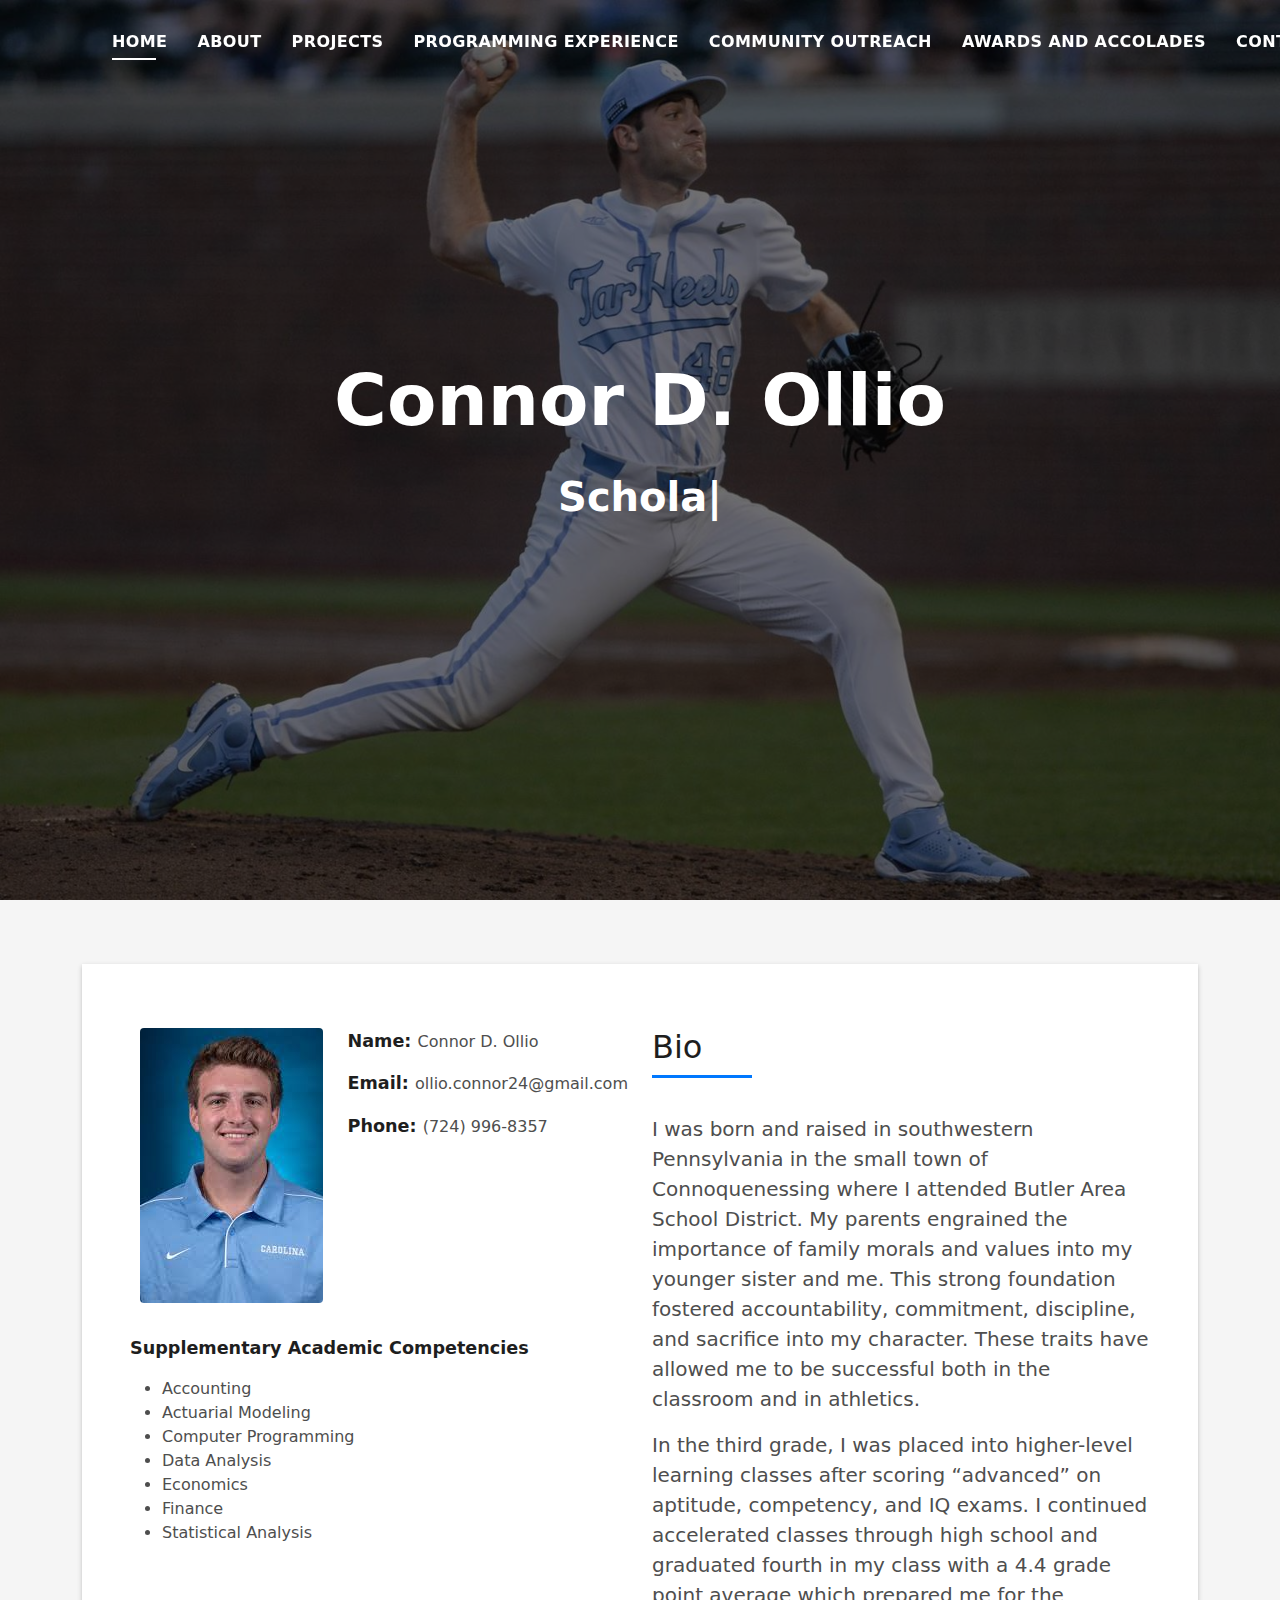
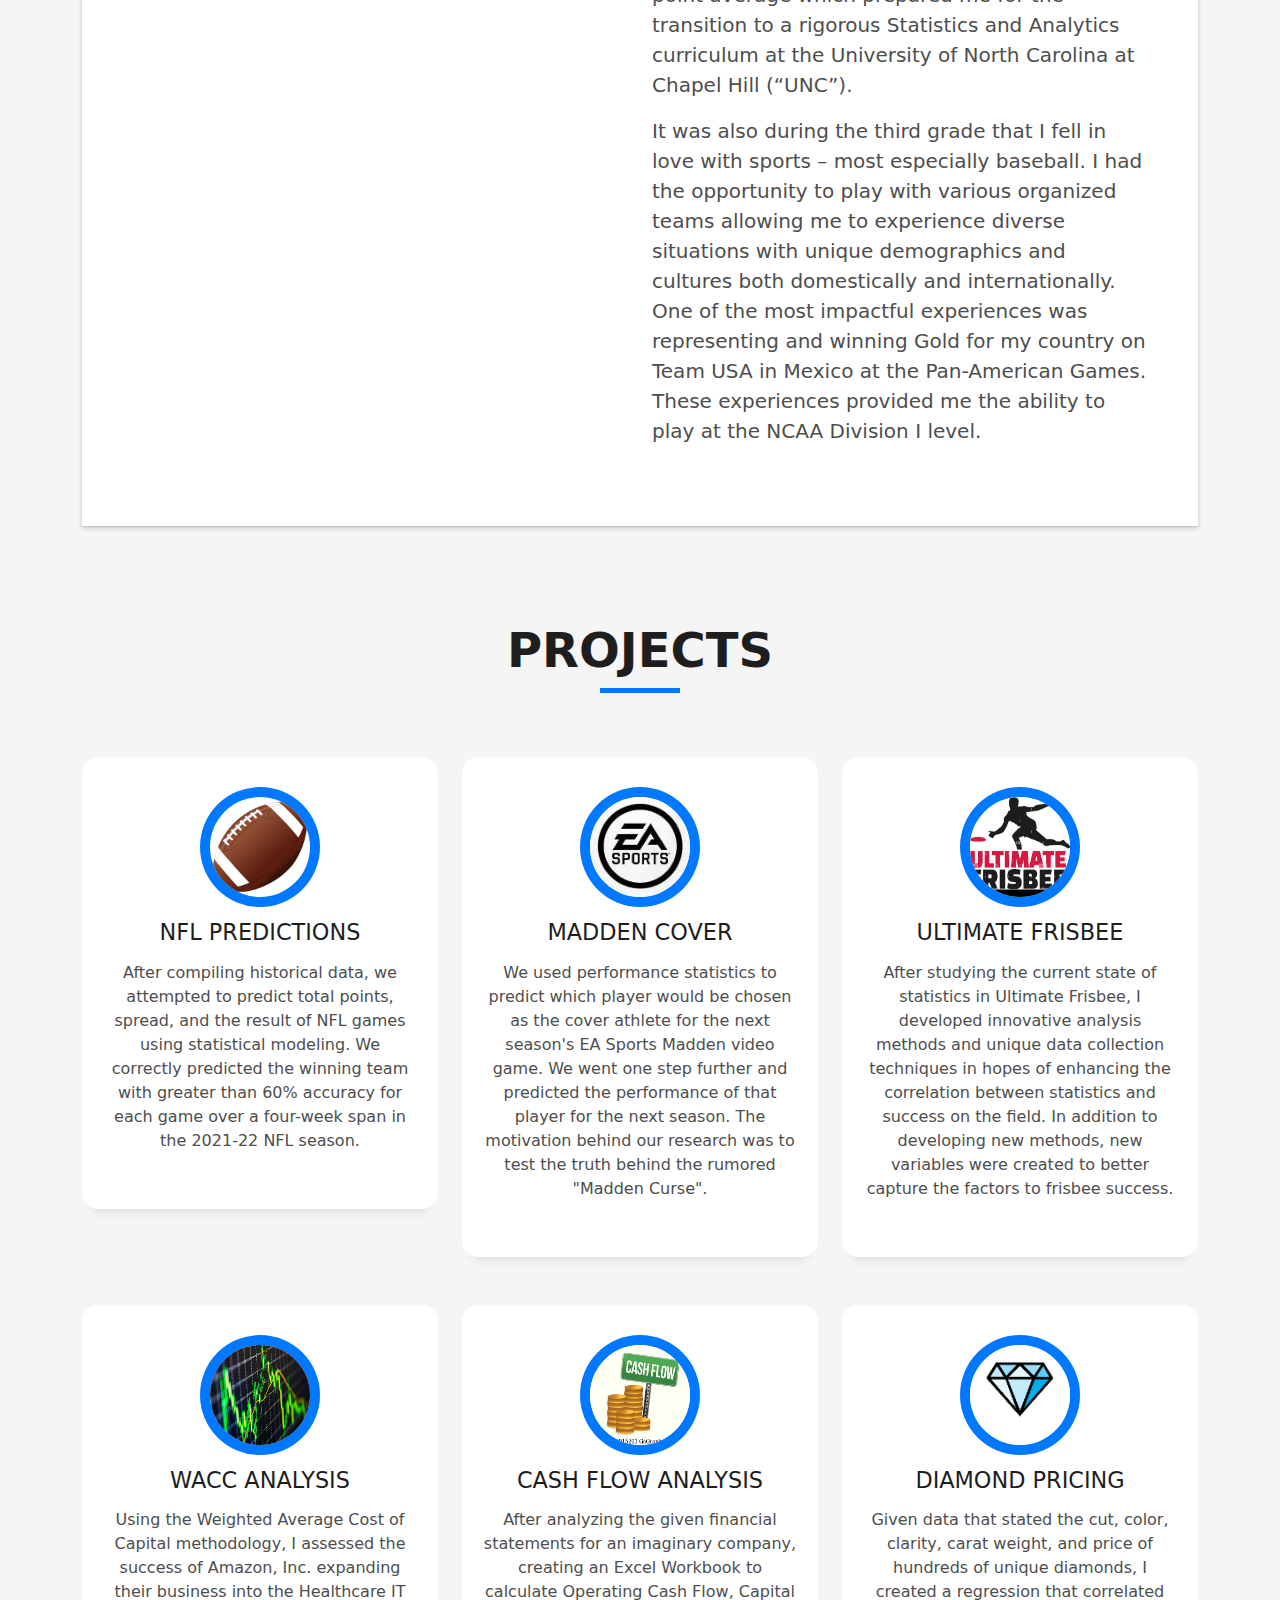
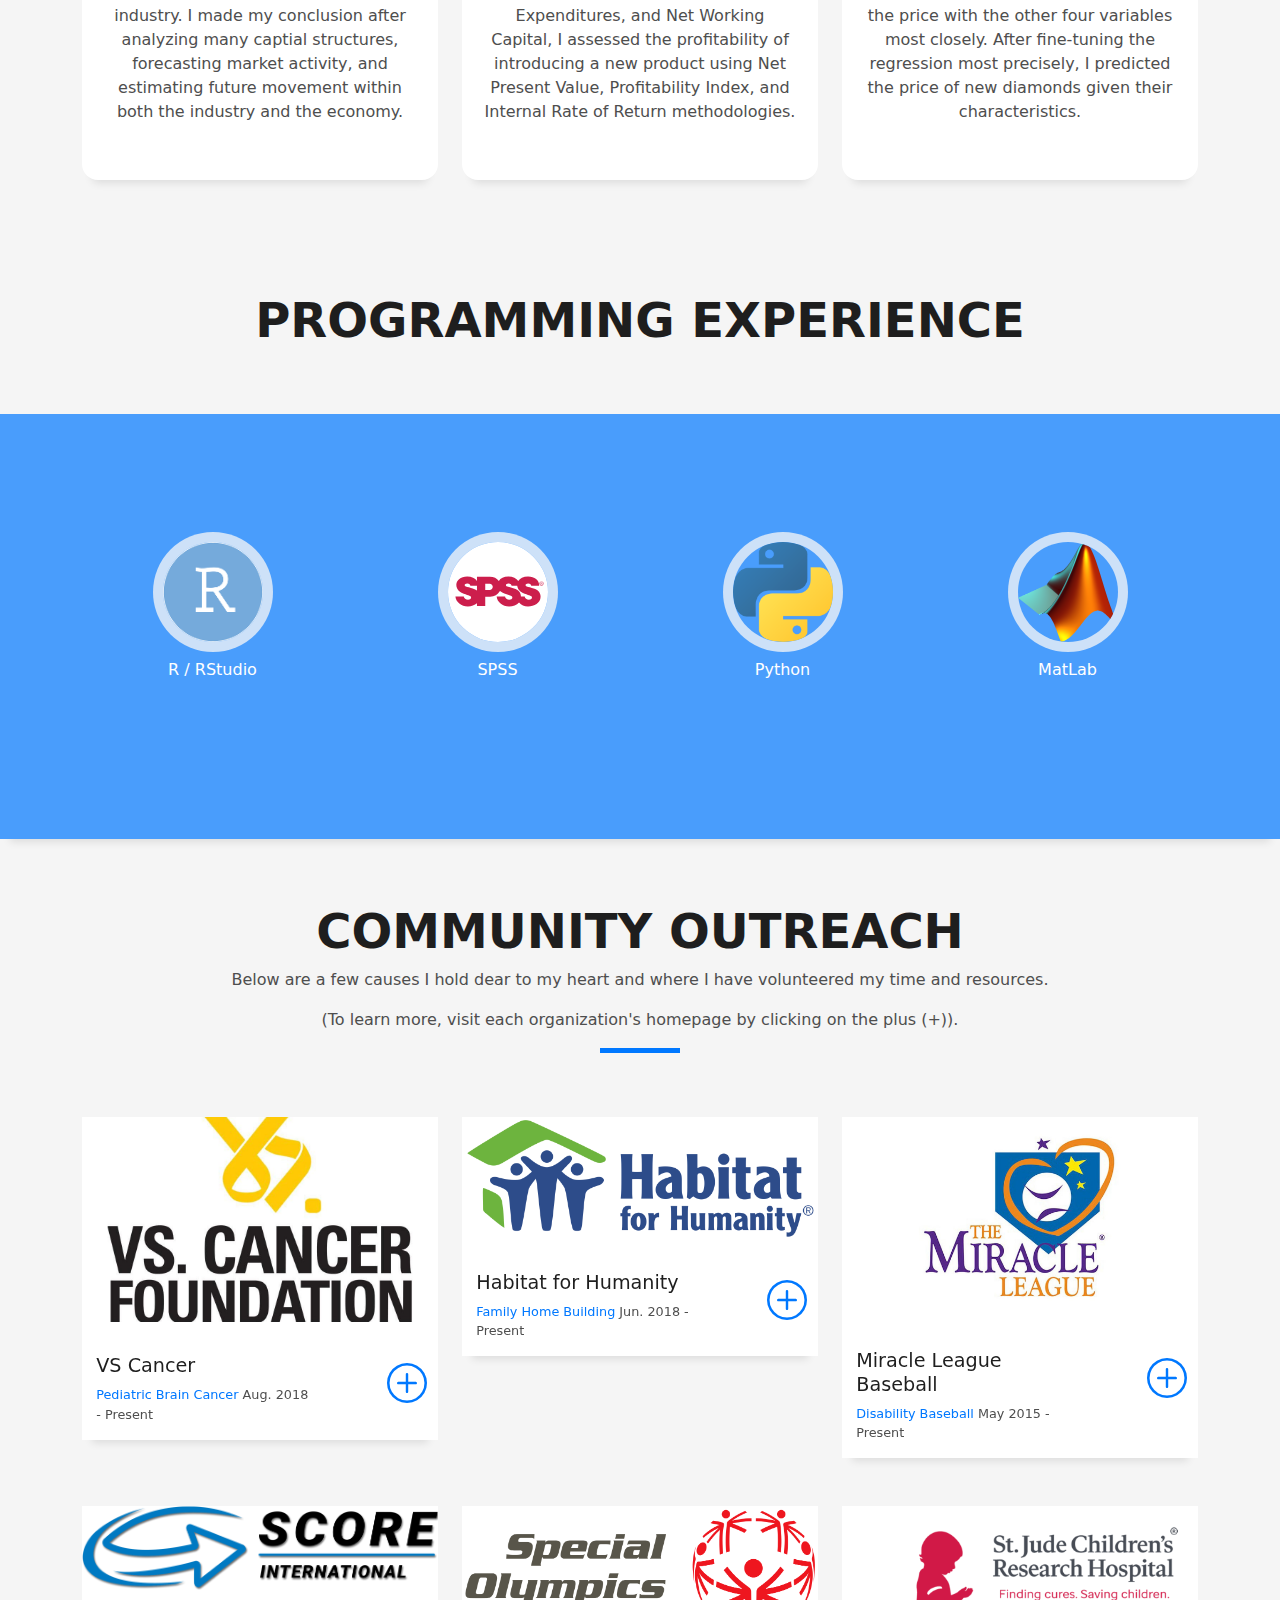
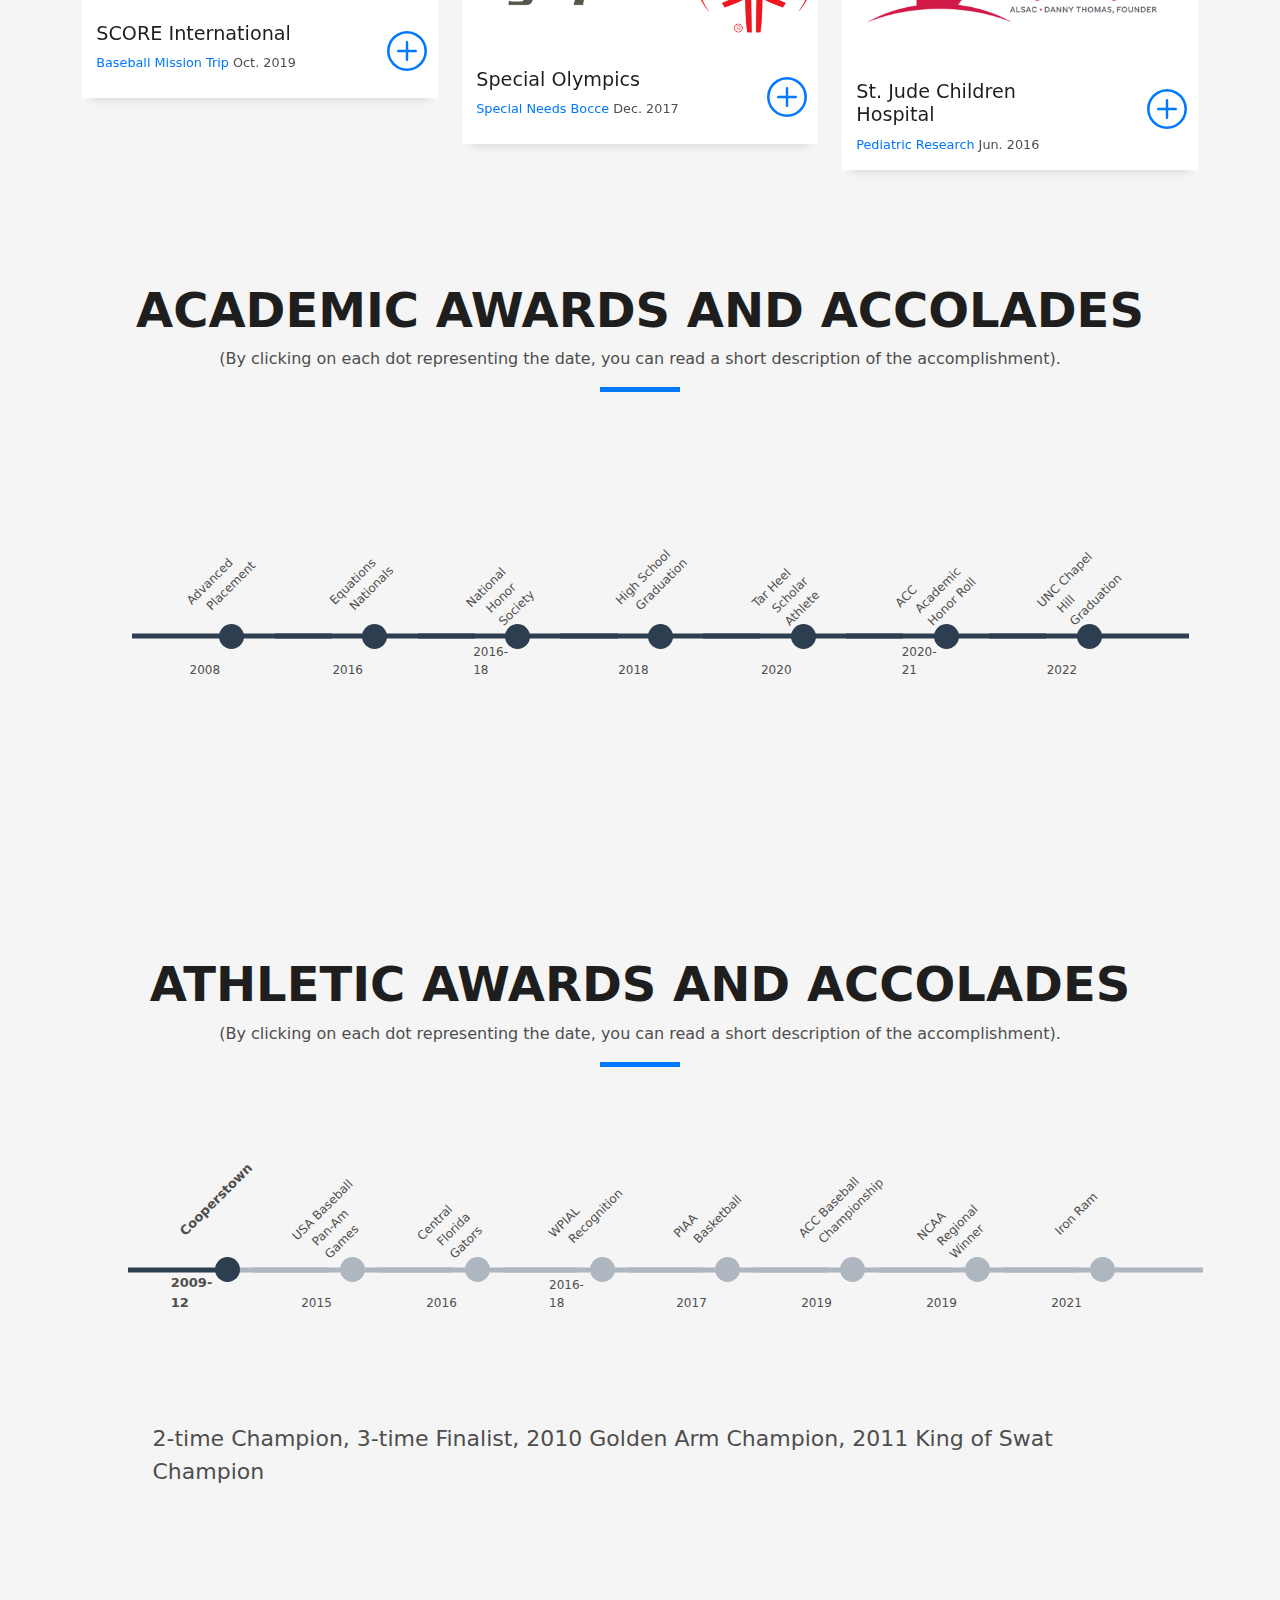
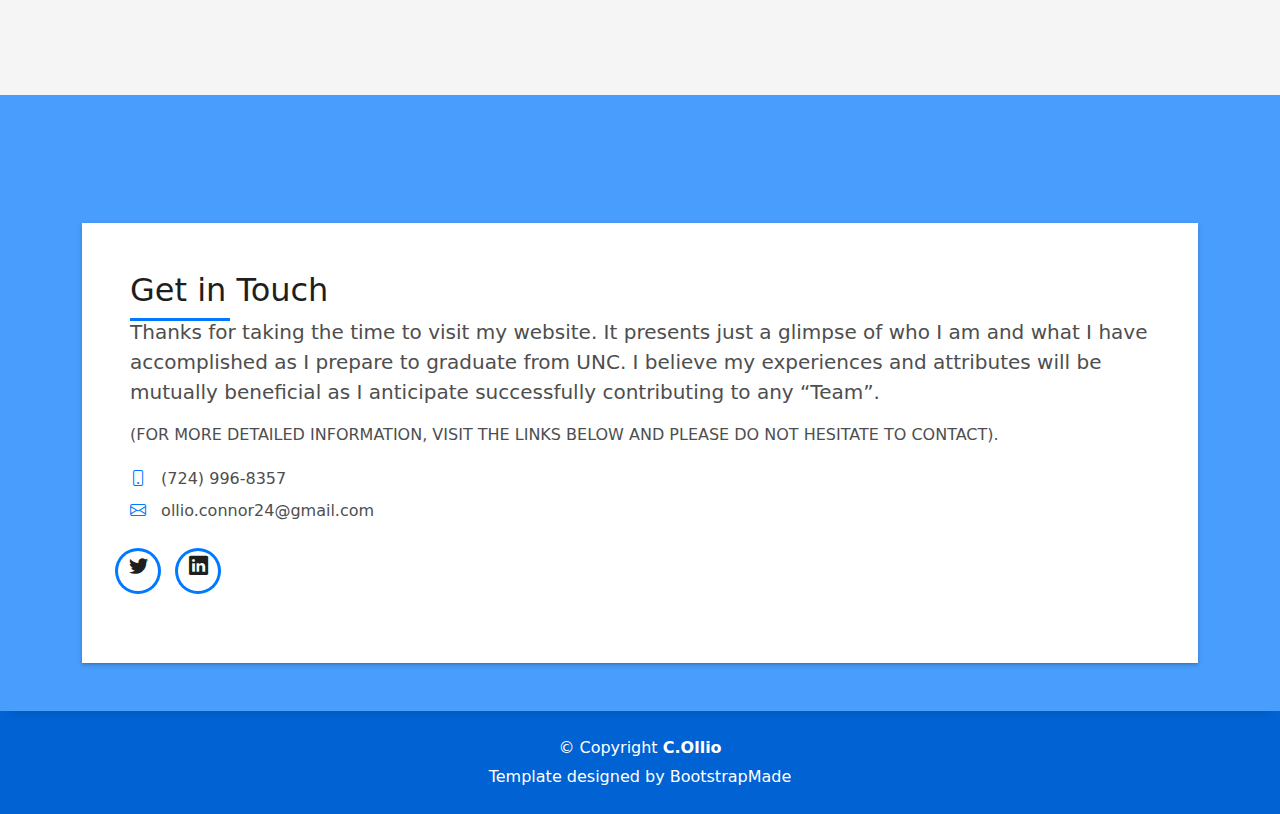
<file: index.html>
<!DOCTYPE html>
<html lang="en">

<head>
  <meta charset="utf-8">
  <meta content="width=device-width, initial-scale=1.0" name="viewport">

  <title>Connor Ollio</title>
  <meta content="" name="description">
  <meta content="" name="keywords">

  <!-- Favicons -->
  <link href="assets/img/block-letter-c.jpg" rel="icon">
  <link href="assets/img/apple-touch-icon.png" rel="apple-touch-icon">

  <!-- Vendor CSS Files -->
  <link href="assets/vendor/bootstrap/css/bootstrap.min.css" rel="stylesheet">
  <link href="assets/vendor/bootstrap-icons/bootstrap-icons.css" rel="stylesheet">
  <link href="assets/vendor/glightbox/css/glightbox.min.css" rel="stylesheet">
  <link href="assets/vendor/swiper/swiper-bundle.min.css" rel="stylesheet">

  <!-- Template Main CSS File -->
  <link href="assets/css/style.css" rel="stylesheet">

  <!-- =======================================================
  * Template Name: DevFolio - v4.7.1
  * Template URL: https://bootstrapmade.com/devfolio-bootstrap-portfolio-html-template/
  * Author: BootstrapMade.com
  * License: https://bootstrapmade.com/license/
  ======================================================== -->
</head>

<body>

  <!-- ======= Header ======= -->
  <header id="header" class="fixed-top">
    <div class="container d-flex align-items-center justify-content-between">

      <!-- <h1 class="logo"><a href="index.html">Connor D. Ollio</a></h1> -->
      <!-- Uncomment below if you prefer to use an image logo -->
      <!-- <a href="index.html" class="logo"><img src="assets/img/logo.png" alt="" class="img-fluid"></a>-->

      <nav id="navbar" class="navbar">
        <ul>
          <li><a class="nav-link scrollto active" href="#hero">Home</a></li>
          <li><a class="nav-link scrollto" href="#about">About</a></li>
          <li><a class="nav-link scrollto" href="#services">Projects</a></li>
          <li><a class="nav-link scrollto" href="#counter">Programming Experience</a></li>
          <li><a class="nav-link scrollto" href="#work">Community Outreach</a></li>
          <li><a class="nav-link scrollto" href="#experience">Awards and Accolades</a></li>
          <!-- <li><a class="nav-link scrollto" href="#blog">Blog</a></li> -->
          <!-- <li class="dropdown"><a href="#"><span>Drop Down</span> <i class="bi bi-chevron-down"></i></a> -->
            <!-- <ul> -->
              <!-- <li><a href="#">Drop Down 1</a></li> -->
              <!-- <li class="dropdown"><a href="#"><span>Deep Drop Down</span> <i class="bi bi-chevron-right"></i></a> -->
                <!-- <ul> -->
                  <!-- <li><a href="#">Deep Drop Down 1</a></li> -->
                  <!-- <li><a href="#">Deep Drop Down 2</a></li> -->
                  <!-- <li><a href="#">Deep Drop Down 3</a></li> -->
                  <!-- <li><a href="#">Deep Drop Down 4</a></li> -->
                  <!-- <li><a href="#">Deep Drop Down 5</a></li> -->
                <!-- </ul> -->
              <!-- </li> -->
              <!-- <li><a href="#">Drop Down 2</a></li> -->
              <!-- <li><a href="#">Drop Down 3</a></li> -->
              <!-- <li><a href="#">Drop Down 4</a></li> -->
            <!-- </ul> -->
          <!-- </li> -->
          <li><a class="nav-link scrollto" href="#contact">Contact</a></li>
        </ul>
        <i class="bi bi-list mobile-nav-toggle"></i>
      </nav><!-- .navbar -->

    </div>
  </header><!-- End Header -->

  <!-- ======= Hero Section ======= -->
  <div id="hero" class="hero route bg-image" style="background-image: url(assets/img/connor-ollio.jpg)">
    <div class="overlay-itro"></div>
    <div class="hero-content display-table">
      <div class="table-cell">
        <div class="container">
          <!--<p class="display-6 color-d">Hello, world!</p>-->
          <h1 class="hero-title mb-4">Connor D. Ollio</h1>
          <p class="hero-subtitle"><span class="typed" data-typed-items="Scholar, Athlete, Competitor, Teammate, Leader"></span></p>
          <!-- <p class="pt-3"><a class="btn btn-primary btn js-scroll px-4" href="#about" role="button">Learn More</a></p> -->
        </div>
      </div>
    </div>
  </div><!-- End Hero Section -->

  <main id="main">

    <!-- ======= About Section ======= -->
	<!-- Bullet pointed list of general class categories -->
	
    <section id="about" class="about-mf sect-pt4 route">
      <div class="container">
        <div class="row">
          <div class="col-sm-12">
            <div class="box-shadow-full">
              <div class="row">
                <div class="col-md-6">
                  <div class="row">
                    <div class="col-sm-6 col-md-5">
                      <div class="about-img">
                        <img src="assets/img/headshot.jpg" class="img-fluid rounded b-shadow-a" alt="">
                      </div>
                    </div>
                    <div class="col-sm-6 col-md-7">
                      <div class="about-info">
                        <p><span class="title-s">Name: </span> <span>Connor D. Ollio</span></p>
                        <!-- <p><span class="title-s">Profile: </span> <span>full stack developer</span></p> -->
                        <p><span class="title-s">Email: </span> <span>ollio.connor24@gmail.com</span></p>
                        <p><span class="title-s">Phone: </span> <span>(724) 996-8357</span></p>
                      </div>
                    </div>
                  </div>
                  <div class="skill-mf">
                    <p class="title-s">Supplementary Academic Competencies</p>
					<ul>
						<li>Accounting</li>
						<li>Actuarial Modeling</li>
						<li>Computer Programming</li>
						<li>Data Analysis</li>
						<li>Economics</li>
						<li>Finance</li>
						<li>Statistical Analysis</li>
					</ul>
                  </div>
                </div>
                <div class="col-md-6">
                  <div class="about-me pt-4 pt-md-0">
                    <div class="title-box-2">
                      <h5 class="title-left">
                        Bio
                      </h5>
                    </div>
                    <p class="lead">
					  I was born and raised in southwestern Pennsylvania in the small town of Connoquenessing where I attended Butler Area School District. My parents engrained the importance of family morals and values into my younger sister and me. This strong foundation fostered accountability, commitment, discipline, and sacrifice into my character. These traits have allowed me to be successful both in the classroom and in athletics. 
                    </p>
                    <p class="lead">
                      In the third grade, I was placed into higher-level learning classes after scoring “advanced” on aptitude, competency, and IQ exams. I continued accelerated classes through high school and graduated fourth in my class with a 4.4 grade point average which prepared me for the transition to a rigorous Statistics and Analytics curriculum at the University of North Carolina at Chapel Hill (“UNC”).
                    </p>
                    <p class="lead">
                      It was also during the third grade that I fell in love with sports – most especially baseball. I had the opportunity to play with various organized teams allowing me to experience diverse situations with unique demographics and cultures both domestically and internationally. One of the most impactful experiences was representing and winning Gold for my country on Team USA in Mexico at the Pan-American Games. These experiences provided me the ability to play at the NCAA Division I level.  
                    </p>
                  </div>
                </div>
              </div>
            </div>
          </div>
        </div>
      </div>
    </section><!-- End About Section -->

    <!-- ======= Projects Section ======= -->
    <section id="services" class="services-mf pt-5 route">
      <div class="container">
        <div class="row">
          <div class="col-sm-12">
            <div class="title-box text-center">
              <h3 class="title-a">
                Projects
              </h3>
              <!-- <p class="subtitle-a"> -->
                <!-- Read about some of the work I've completed. -->
              <!-- </p> -->
              <div class="line-mf"></div>
            </div>
          </div>
        </div>
        <div class="row">
          <div class="col-md-4">
            <div class="service-box">
              <div class="service-ico">
                <img src="assets/img/football.png" alt="" class="ico-circle">
              </div>
              <div class="service-content">
                <h2 class="s-title">NFL Predictions</h2>
                <p class="s-description text-center">
                  After compiling historical data, we attempted to predict total points, spread,
				  and the result of NFL games using statistical modeling. We correctly predicted the winning team
				  with greater than 60% accuracy for each game over a four-week span in the 2021-22 NFL season. 
			  </div>
            </div>
          </div>
          <div class="col-md-4">
            <div class="service-box">
              <div class="service-ico">
                <img src="assets/img/ea-sports.jpg" alt="" class="ico-circle">
              </div>
              <div class="service-content">
                <h2 class="s-title">Madden Cover</h2>
                <p class="s-description text-center">
                  We used performance statistics to predict which player would be chosen as the cover
				  athlete for the next season's EA Sports Madden video game. We went one step further and predicted
				  the performance of that player for the next season. The motivation behind our research was to test the
				  truth behind the rumored "Madden Curse".
                </p>
              </div>
            </div>
          </div>
          <div class="col-md-4">
            <div class="service-box">
              <div class="service-ico">
                <img src="assets/img/ultimate-frisbee.jpg" alt="" class="ico-circle">
              </div>
              <div class="service-content">
                <h2 class="s-title">Ultimate Frisbee</h2>
                <p class="s-description text-center">
                  After studying the current state of statistics in Ultimate Frisbee, I developed innovative analysis methods
				  and unique data collection techniques in hopes of enhancing the correlation between statistics and success on the field. 
				  In addition to developing new methods, new variables were created to better capture the factors to frisbee success.
                </p>
              </div>
            </div>
          </div>
          <div class="col-md-4">
            <div class="service-box">
              <div class="service-ico">
                <img src="assets/img/wacc.avif" alt="" class="ico-circle">
              </div>
              <div class="service-content">
                <h2 class="s-title">WACC Analysis</h2>
                <p class="s-description text-center">
                  Using the Weighted Average Cost of Capital methodology, I assessed the success of Amazon, Inc.  
				  expanding their business into the Healthcare IT industry. I made my conclusion after analyzing many captial structures,
				  forecasting market activity, and estimating future movement within both the industry and the economy.
                </p>
              </div>
            </div>
          </div>
          <div class="col-md-4">
            <div class="service-box">
              <div class="service-ico">
                <img src="assets/img/cash-flow.jpg" alt="" class="ico-circle">
              </div>
              <div class="service-content">
                <h2 class="s-title">Cash Flow Analysis</h2>
                <p class="s-description text-center">
                  After analyzing the given financial statements for an imaginary company, creating an Excel Workbook to calculate Operating Cash Flow,
				  Capital Expenditures, and Net Working Capital, I assessed the profitability of introducing a new product using Net Present Value, 
				  Profitability Index, and Internal Rate of Return methodologies.
                </p>
              </div>
            </div>
          </div>
          <div class="col-md-4">
            <div class="service-box">
              <div class="service-ico">
                <img src="assets/img/diamond.png" alt="" class="ico-circle">
              </div>
              <div class="service-content">
                <h2 class="s-title">Diamond Pricing</h2>
                <p class="s-description text-center">
                  Given data that stated the cut, color, clarity, carat weight, and price of hundreds of unique diamonds, I created a regression that 
				  correlated the price with the other four variables most closely. After fine-tuning the regression most precisely, I predicted the price
				  of new diamonds given their characteristics.
                </p>
              </div>
            </div>
          </div>
        </div>
      </div>
    </section><!-- End Services Section -->

    <!-- ======= Counter Section ======= -->
   <section id="counter" class="portfolio-mf sect-pt4 route">
            <div class="title-box text-center">
              <h3 class="title-a">
                Programming Experience
              </h3>
			</div>
   <div class="section-counter paralax-mf bg-image" style="background-image: url(assets/img/hanes-hall.jpg)">
	  <div class="overlay-mf"></div>
	  <div class="container position-relative">
        <div class="row">
          <div class="col-sm-3 col-lg-3">
            <div class="counter-box counter-box pt-4 pt-md-0">
              <div class="counter-ico">
                <img src="assets/img/r-studio.png" alt="" class="ico-circle">
              </div>
              <div class="counter-num">
                <!-- <p data-purecounter-start="0" data-purecounter-end="" data-purecounter-duration="1" class="counter purecounter"></p> -->
                <span class="counter-text">R / RStudio</span>
              </div>
            </div>
          </div>
          <div class="col-sm-3 col-lg-3">
            <div class="counter-box pt-4 pt-md-0">
              <div class="counter-ico">
                <img src="assets/img/spss.svg" alt="" class="ico-circle">
              </div>
              <div class="counter-num">
                <!-- <p data-purecounter-start="0" data-purecounter-end="25" data-purecounter-duration="1" class="counter purecounter"></p> -->
                <span class="counter-text">SPSS</span>
              </div>
            </div>
          </div>
          <div class="col-sm-3 col-lg-3">
            <div class="counter-box pt-4 pt-md-0">
              <div class="counter-ico">
                <img src="assets/img/python.png" alt="" class="ico-circle">
              </div>
              <div class="counter-num">
                <!-- <p data-purecounter-start="0" data-purecounter-end="550" data-purecounter-duration="1" class="counter purecounter"></p> -->
                <span class="counter-text">Python</span>
              </div>
            </div>
          </div>
          <div class="col-sm-3 col-lg-3">
            <div class="counter-box pt-4 pt-md-0">
              <div class="counter-ico">
                <img src="assets/img/matlab.png" alt="" class="ico-circle">
              </div>
              <div class="counter-num">
                <!-- <p data-purecounter-start="0" data-purecounter-end="48" data-purecounter-duration="1" class="counter purecounter"></p> -->
                <span class="counter-text">MatLab</span>
              </div>
            </div>
          </div>
        </div>
      </div>
    </div><!-- End Counter Section -->

    <!-- ======= Volunteer Section ======= -->
    <section id="work" class="portfolio-mf sect-pt4 route">
      <div class="container">
        <div class="row">
          <div class="col-sm-12">
            <div class="title-box text-center">
              <h3 class="title-a">
                Community Outreach
              </h3>
              <p class="subtitle-a">
			    Below are a few causes I hold dear to my heart and where I have volunteered my time and resources.
			  </p>
			  <p class="subtitle-a">
				(To learn more, visit each organization's homepage by clicking on the plus (+)).
              </p>
              <div class="line-mf"></div>
            </div>
          </div>
        </div>
        <div class="row">
          <div class="col-md-4">
            <div class="work-box">
              <a href="assets/img/work-1.jpg" data-gallery="portfolioGallery" class="portfolio-lightbox">
                <div class="work-img">
                  <img src="assets/img/vs_cancer.jpg" alt="" class="img-fluid">
                </div>
              </a>
              <div class="work-content">
                <div class="row">
                  <div class="col-sm-8">
                    <h2 class="w-title">VS Cancer</h2>
                    <div class="w-more">
                      <span class="w-ctegory">Pediatric Brain Cancer</span>  <span class="w-date">Aug. 2018 - Present</span>
                    </div>
                  </div>
                  <div class="col-sm-4">
                    <div class="w-like">
                      <a href="http://www.vs-cancer.org/"> <span class="bi bi-plus-circle"></span></a>
                    </div>
                  </div>
                </div>
              </div>
            </div>
          </div>
          <div class="col-md-4">
            <div class="work-box">
              <a href="assets/img/work-2.jpg" data-gallery="portfolioGallery" class="portfolio-lightbox">
                <div class="work-img">
                  <img src="assets/img/habitat-for-humanity.png" alt="" class="img-fluid">
                </div>
              </a>
              <div class="work-content">
                <div class="row">
                  <div class="col-sm-8">
                    <h2 class="w-title">Habitat for Humanity</h2>
                    <div class="w-more">
                      <span class="w-ctegory">Family Home Building</span> <span class="w-date">Jun. 2018 - Present</span>
                    </div>
                  </div>
                  <div class="col-sm-4">
                    <div class="w-like">
                      <a href="https://www.habitat.org/"> <span class="bi bi-plus-circle"></span></a>
                    </div>
                  </div>
                </div>
              </div>
            </div>
          </div>
          <div class="col-md-4">
            <div class="work-box">
              <a href="assets/img/work-3.jpg" data-gallery="portfolioGallery" class="portfolio-lightbox">
                <div class="work-img">
                  <img src="assets/img/miracle-league.jpg" alt="" class="img-fluid">
                </div>
              </a>
              <div class="work-content">
                <div class="row">
                  <div class="col-sm-8">
                    <h2 class="w-title">Miracle League Baseball</h2>
                    <div class="w-more">
                      <span class="w-ctegory">Disability Baseball</span> <span class="w-date">May 2015 - Present</span>
                    </div>
                  </div>
                  <div class="col-sm-4">
                    <div class="w-like">
                      <a href="https://www.miracleleague.com/"> <span class="bi bi-plus-circle"></span></a>
                    </div>
                  </div>
                </div>
              </div>
            </div>
          </div>
          <div class="col-md-4">
            <div class="work-box">
              <a href="assets/img/work-4.jpg" data-gallery="portfolioGallery" class="portfolio-lightbox">
                <div class="work-img">
                  <img src="assets/img/score-intl.svg" alt="" class="img-fluid">
                </div>
              </a>
              <div class="work-content">
                <div class="row">
                  <div class="col-sm-8">
                    <h2 class="w-title">SCORE International</h2>
                    <div class="w-more">
                      <span class="w-ctegory">Baseball Mission Trip</span>  <span class="w-date">Oct. 2019</span>
                    </div>
                  </div>
                  <div class="col-sm-4">
                    <div class="w-like">
                      <a href="http://www.scorebaseball.org/"> <span class="bi bi-plus-circle"></span></a>
                    </div>
                  </div>
                </div>
              </div>
            </div>
          </div>
          <div class="col-md-4">
            <div class="work-box">
              <a href="assets/img/work-5.jpg" data-gallery="portfolioGallery" class="portfolio-lightbox">
                <div class="work-img">
                  <img src="assets/img/special-olympics.png" alt="" class="img-fluid">
                </div>
              </a>
              <div class="work-content">
                <div class="row">
                  <div class="col-sm-8">
                    <h2 class="w-title">Special Olympics</h2>
                    <div class="w-more">
                      <span class="w-ctegory">Special Needs Bocce</span>  <span class="w-date">Dec. 2017</span>
                    </div>
                  </div>
                  <div class="col-sm-4">
                    <div class="w-like">
                      <a href="https://www.specialolympics.org/"> <span class="bi bi-plus-circle"></span></a>
                    </div>
                  </div>
                </div>
              </div>
            </div>
          </div>
          <div class="col-md-4">
            <div class="work-box">
              <a href="assets/img/work-6.jpg" data-gallery="portfolioGallery" class="portfolio-lightbox">
                <div class="work-img">
                  <img src="assets/img/st-jude.png" alt="" class="img-fluid">
                </div>
              </a>
              <div class="work-content">
                <div class="row">
                  <div class="col-sm-8">
                    <h2 class="w-title">St. Jude Children Hospital</h2>
                    <div class="w-more">
                      <span class="w-ctegory">Pediatric Research</span>  <span class="w-date">Jun. 2016</span>
                    </div>
                  </div>
                  <div class="col-sm-4">
                    <div class="w-like">
                      <a href="https://www.stjude.org/"> <span class="bi bi-plus-circle"></span></a>
                    </div>
                  </div>
                </div>
              </div>
            </div>
          </div>

        </div>
      </div>
    </section><!-- End Portfolio Section -->

    <!-- ======= Testimonials Section ======= -->
<section id="experience" class="portfolio-mf sect-pt4 route">

<div class="title-box text-center">
    <h3 class="title-a">
      Academic Awards and Accolades
    </h3>
	<p class="subtitle-a">
		(By clicking on each dot representing the date, you can read a short description of the accomplishment).
    </p>
    <div class="line-mf"></div>         
</div>
<div class="flex-parent">
	<div class="input-flex-container">
		<input type="radio" name="timeline-dot" data-description="2008" checked>
		<div class="dot-info" data-description="2008">
			<span class="year">2008</span>
			<span class="label">Advanced Placement</span>
		</div>
		<input type="radio" name="timeline-dot" data-description="2012">
		<div class="dot-info" data-description="2012">
			<span class="year">2016</span>
			<span class="label">Equations Nationals</span>
		</div>
		<input type="radio" name="timeline-dot" data-description="2016-18 2">
		<div class="dot-info" data-description="2016-18 2">
			<span class="year">2016-18</span>
			<span class="label">National Honor Society</span>
		</div>
		<input type="radio" name="timeline-dot" data-description="2018">
		<div class="dot-info" data-description="2018">
			<span class="year">2018</span>
			<span class="label">High School Graduation</span>
		</div>
		<input type="radio" name="timeline-dot" data-description="2020">
		<div class="dot-info" data-description="2020">
			<span class="year">2020</span>
			<span class="label">Tar Heel Scholar Athlete</span>
		</div>
		<input type="radio" name="timeline-dot" data-description="2020-21">
		<div class="dot-info" data-description="2020-21">
			<span class="year">2020-21</span>
			<span class="label">ACC Academic Honor Roll</span>
		</div>
		<input type="radio" name="timeline-dot" data-description="2022">
		<div class="dot-info" data-description="2022">
			<span class="year">2022</span>
			<span class="label">UNC Chapel Hill Graduation</span>
		</div>
		<div id="timeline-descriptions-wrapper">
			<p data-description="2008">After testing "advanced" in aptitude, competency, and IQ tests, was placed into higher-level learning classes.</p>
			<p data-description="2012">Qualified for the National Championships for a math game called Equations that I played in the higher-level classroom.</p>
			<p data-description="2016-18 2">Volunteered my time and resources to help positively impact my community.</p>
			<p data-description="2018">Graduated fourth in my class with high honors recognition, a 4.4 grade point average, and completing school never earning a grade lower than A.</p>
			<p data-description="2020">Given to athletes who earn a grade point average of 3.2 or better over the spring and fall semesters.</p>
			<p data-description="2020-21">Given to athletes who register a grade point average of 3.0 or better over the entire academic year.</p>
			<p data-description="2022">Bachelor's degree in Statistics and Analytics.</p>
		</div>
	</div>
</div>

<!-- Athletic Timeline -->
<div class="title-box text-center">
    <h3 class="title-a">
      Athletic Awards and Accolades
    </h3>
	<p class="subtitle-a">
		(By clicking on each dot representing the date, you can read a short description of the accomplishment).
    </p>
    <div class="line-mf"></div>
</div>
<div class="flex-parent">
	<div class="input-flex-container">
		<input type="radio" name="timeline-dot" data-description="2009-12" checked>
		<div class="dot-info" data-description="2009-12">
			<span class="year">2009-12</span>
			<span class="label">Cooperstown</span>
		</div>
		<input type="radio" name="timeline-dot" data-description="2015">
		<div class="dot-info" data-description="2015">
			<span class="year">2015</span>
			<span class="label">USA Baseball Pan-Am Games</span>
		</div>
		<input type="radio" name="timeline-dot" data-description="2016">
		<div class="dot-info" data-description="2016">
			<span class="year">2016</span>
			<span class="label">Central Florida Gators</span>
		</div>
		<input type="radio" name="timeline-dot" data-description="2016-18">
		<div class="dot-info" data-description="2016-18">
			<span class="year">2016-18</span>
			<span class="label">WPIAL Recognition</span>
		</div>
		<input type="radio" name="timeline-dot" data-description="2017">
		<div class="dot-info" data-description="2017">
			<span class="year">2017</span>
			<span class="label">PIAA Basketball</span>
		</div>
		<input type="radio" name="timeline-dot" data-description="May 2019">
		<div class="dot-info" data-description="May 2019">
			<span class="year">2019</span>
			<span class="label">ACC Baseball Championship</span>
		</div>
		<input type="radio" name="timeline-dot" data-description="June 2019">
		<div class="dot-info" data-description="June 2019">
			<span class="year">2019</span>
			<span class="label">NCAA Regional Winner</span>
		</div>
		<input type="radio" name="timeline-dot" data-description="2021">
		<div class="dot-info" data-description="2021">
			<span class="year">2021</span>
			<span class="label">Iron Ram</span>
		</div>
		<div id="timeline-descriptions-wrapper">
			<p data-description="2009-12">2-time Champion, 3-time Finalist, 2010 Golden Arm Champion, 2011 King of Swat Champion</p>
			<p data-description="2015">Won the Gold medal for my country after pitching the semifinal game against host country Mexico.</p>
			<p data-description="2016">Won the 16U World Championship as #1 team in the country with a record of 32-1.</p>
			<p data-description="2016-18">3-time All Section Baseball Team, 2017 Baseball Team MVP and Most Valuable Pitcher, 2018 Baseball Team MVP and Most Valuable Hitter, 2016 All Section Basketball Team, Team MVP, Leading Scorer.</p>
			<p data-description="2017">Conference Championship Runner-Up, State Championship Semi-Finalist.</p>
			<p data-description="May 2019">Starting pitcher in ACC Baseball Tournament Championship game in which we won to become ACC Tournament Champions.</p>
			<p data-description="June 2019">Won the Chapel Hill Regional (first four rounds of the NCAA Tournament).</p>
			<p data-description="2021">Award voted on by coaches and given to the hardest worker in the weight room.</p>
		</div>
	</div>
</div>

	<!-- Original Template Timeline CSS File -->
<!-- <div class="title-box text-center"> -->
    <!-- <h3 class="title-a"> -->
      <!-- Athletic Awards and Accolades -->
    <!-- </h3> -->
<!-- </div> -->
	<!-- <div class="flex-parent"> -->
	<!-- <div class="input-flex-container"> -->
		<!-- <div class="input active"> -->
			<!-- <span data-year="2009-2012" data-info="Cooperstown"></span> -->
		<!-- </div> -->
		<!-- <div class="input"> -->
			<!-- <span data-year="2015" data-info="USA Baseball Pan-Am Games"></span> -->
		<!-- </div> -->
		<!-- <div class="input"> -->
			<!-- <span data-year="2016" data-info="Central Florida Gators"></span> -->
		<!-- </div> -->
		<!-- <div class="input"> -->
			<!-- <span data-year="2016-2018" data-info="WPIAL Recognition"></span> -->
		<!-- </div> -->
		<!-- <div class="input"> -->
			<!-- <span data-year="2017" data-info="PIAA Basketball"></span> -->
		<!-- </div> -->
		<!-- <div class="input"> -->
			<!-- <span data-year="2019" data-info="ACC Baseball Championship"></span> -->
		<!-- </div> -->
		<!-- <div class="input"> -->
			<!-- <span data-year="2019" data-info="NCAA Regional Winner"></span> -->
		<!-- </div> -->
		<!-- <div class="input"> -->
			<!-- <span data-year="2021" data-info="Iron Ram"></span> -->
		<!-- </div> -->
	<!-- </div> -->
	<!-- <div class="description-flex-container"> -->
		<!-- <p>2-time Champion, 3-time Finalist, 2010 Golden Arm Champion, 2011 King of Swat Champion</p> -->
		<!-- <p>Won the Gold medal for my country after pitching the semifinal game against host country Mexico.</p> -->
		<!-- <p>Won the 16U World Championship as #1 team in the country with a record of 32-1.</p> -->
		<!-- <p>3-time All Section Baseball Team, 2017 Baseball Team MVP, 2017 Baseball Team Most Valuable Pitcher, 2018 Baseball Team MVP, 2018 Baseball Team Most Valuable Hitter, 2016 All Section Basketball Team, 2016 Basketball Team MVP, 2016 Basketball Team Leading Scorer</p> -->
		<!-- <p>Conference Championship Runner-Up, State Championship Semi-Finalist</p> -->
		<!-- <p>Starting pitcher in ACC Baseball Tournament Championship game in which we won to become ACC Tournament Champions.</p> -->
		<!-- <p>Won the Chapel Hill Regional (first four rounds of the NCAA Tournament).</p> -->
		<!-- <p>Award voted on by coaches and given to the hardest worker in the weight room.</p> -->
	<!-- </div> -->
	<!-- </div> -->

<![base64]>

    <!-- <div class="testimonials paralax-mf bg-image" style="background-image: url(assets/img/boshamer.jpg)"> -->
      <!-- <div class="overlay-mf"></div> -->
      <!-- <div class="container"> -->
        <!-- <div class="row"> -->
          <!-- <div class="col-md-12"> -->

            <!-- <div class="testimonials-slider swiper" data-aos="fade-up" data-aos-delay="100"> -->
              <!-- <div class="swiper-wrapper"> -->

                <!-- <div class="swiper-slide"> -->
                  <!-- <div class="testimonial-box"> -->
                    <!-- <div class="author-test"> -->
                      <!-- <img src="assets/img/unc-logo.png" alt="" class="rounded-circle b-shadow-a"> -->
                      <!-- <span class="author">Iron Ram</span> -->
                    <!-- </div> -->
                    <!-- <div class="content-test"> -->
                      <!-- <p class="description lead"> -->
                        <!-- Voted on by baseball and strength coaches and awarded to the hardest worker in the -->
						<!-- weight room. -->
                      <!-- </p> -->
                    <!-- </div> -->
                  <!-- </div> -->
                <!-- </div><!-- End testimonial item -->
                <!-- <div class="swiper-slide"> -->
                  <!-- <div class="testimonial-box"> -->
                    <!-- <div class="author-test"> -->
                      <!-- <img src="assets/img/graduation-cap.png" alt="" class="rounded-circle b-shadow-a"> -->
                      <!-- <span class="author">ACC Academic Honor Roll </span> -->
                    <!-- </div> -->
                    <!-- <div class="content-test"> -->
                      <!-- <p class="description lead"> -->
                        <!-- Qualified for the ACC Academic Honor Roll during both the 2020 and 2021 seasons by registering -->
						<!-- a GPA above 3.0 for the full academic year. -->
                      <!-- </p> -->
                    <!-- </div> -->
                  <!-- </div> -->
                <!-- </div><!-- End testimonial item --> 
				
				<!-- <div class="swiper-slide"> -->
                  <!-- <div class="testimonial-box"> -->
                    <!-- <div class="author-test"> -->
                      <!-- <img src="assets/img/leadership-academy.jpg" alt="" class="rounded-circle b-shadow-a"> -->
                      <!-- <span class="author">Richard A. Baddour Carolina Leadership Academy</span> -->
                    <!-- </div> -->
                    <!-- <div class="content-test"> -->
                      <!-- <p class="description lead"> -->
                        <!-- Program to enhance leadership, communication, and networking skills in a group setting -->
						<!-- with other student athletes. Completed up through the "Carolina Navigate" level. -->
                      <!-- </p> -->
                    <!-- </div> -->
                  <!-- </div> -->
                <!-- </div><!-- End testimonial item --> 
				
				<!-- <div class="swiper-slide"> -->
                  <!-- <div class="testimonial-box"> -->
                    <!-- <div class="author-test"> -->
                      <!-- <img src="assets/img/bloomberg.jpg" alt="" class="rounded-circle b-shadow-a"> -->
                      <!-- <span class="author">Bloomberg Market Concepts</span> -->
                    <!-- </div> -->
                    <!-- <div class="content-test"> -->
                      <!-- <p class="description lead"> -->
                        <!-- Completed certification in the Bloomberg Markets Terminal during completion of Corporate -->
						<!-- Finance course. Certificate available upon request.  -->
                      <!-- </p> -->
                    <!-- </div> -->
                  <!-- </div> -->
                <!-- </div><!-- End testimonial item --> 
              <!-- </div> -->
				<!-- <div class="swiper-pagination"></div> -->
			<!-- </div> -->

            <!-- <div id="testimonial-mf" class="owl-carousel owl-theme"> -->
          
        <!-- </div> --> 
          <!-- </div> -->
        <!-- </div> -->
      <!-- </div> -->
    <!-- </div><!-- End Testimonials Section --> 

    <!-- ======= Blog Section ======= -->
    <!-- <section id="blog" class="blog-mf sect-pt4 route"> -->
      <!-- <div class="container"> -->
        <!-- <div class="row"> -->
          <!-- <div class="col-sm-12"> -->
            <!-- <div class="title-box text-center"> -->
              <!-- <h3 class="title-a"> -->
                <!-- Blog -->
              <!-- </h3> -->
              <!-- <p class="subtitle-a"> -->
                <!-- Lorem ipsum, dolor sit amet consectetur adipisicing elit. -->
              <!-- </p> -->
              <!-- <div class="line-mf"></div> -->
            <!-- </div> -->
          <!-- </div> -->
        <!-- </div> -->
        <!-- <div class="row"> -->
          <!-- <div class="col-md-4"> -->
            <!-- <div class="card card-blog"> -->
              <!-- <div class="card-img"> -->
                <!-- <a href="blog-single.html"><img src="assets/img/post-1.jpg" alt="" class="img-fluid"></a> -->
              <!-- </div> -->
              <!-- <div class="card-body"> -->
                <!-- <div class="card-category-box"> -->
                  <!-- <div class="card-category"> -->
                    <!-- <h6 class="category">Travel</h6> -->
                  <!-- </div> -->
                <!-- </div> -->
                <!-- <h3 class="card-title"><a href="blog-single.html">See more ideas about Travel</a></h3> -->
                <!-- <p class="card-description"> -->
                  <!-- Proin eget tortor risus. Pellentesque in ipsum id orci porta dapibus. Praesent sapien massa, convallis -->
                  <!-- a pellentesque nec, -->
                  <!-- egestas non nisi. -->
                <!-- </p> -->
              <!-- </div> -->
              <!-- <div class="card-footer"> -->
                <!-- <div class="post-author"> -->
                  <!-- <a href="#"> -->
                    <!-- <img src="assets/img/testimonial-2.jpg" alt="" class="avatar rounded-circle"> -->
                    <!-- <span class="author">Morgan Freeman</span> -->
                  <!-- </a> -->
                <!-- </div> -->
                <!-- <div class="post-date"> -->
                  <!-- <span class="bi bi-clock"></span> 10 min -->
                <!-- </div> -->
              <!-- </div> -->
            <!-- </div> -->
          <!-- </div> -->
          <!-- <div class="col-md-4"> -->
            <!-- <div class="card card-blog"> -->
              <!-- <div class="card-img"> -->
                <!-- <a href="blog-single.html"><img src="assets/img/post-2.jpg" alt="" class="img-fluid"></a> -->
              <!-- </div> -->
              <!-- <div class="card-body"> -->
                <!-- <div class="card-category-box"> -->
                  <!-- <div class="card-category"> -->
                    <!-- <h6 class="category">Web Design</h6> -->
                  <!-- </div> -->
                <!-- </div> -->
                <!-- <h3 class="card-title"><a href="blog-single.html">See more ideas about Travel</a></h3> -->
                <!-- <p class="card-description"> -->
                  <!-- Proin eget tortor risus. Pellentesque in ipsum id orci porta dapibus. Praesent sapien massa, convallis -->
                  <!-- a pellentesque nec, -->
                  <!-- egestas non nisi. -->
                <!-- </p> -->
              <!-- </div> -->
              <!-- <div class="card-footer"> -->
                <!-- <div class="post-author"> -->
                  <!-- <a href="#"> -->
                    <!-- <img src="assets/img/testimonial-2.jpg" alt="" class="avatar rounded-circle"> -->
                    <!-- <span class="author">Morgan Freeman</span> -->
                  <!-- </a> -->
                <!-- </div> -->
                <!-- <div class="post-date"> -->
                  <!-- <span class="bi bi-clock"></span> 10 min -->
                <!-- </div> -->
              <!-- </div> -->
            <!-- </div> -->
          <!-- </div> -->
          <!-- <div class="col-md-4"> -->
            <!-- <div class="card card-blog"> -->
              <!-- <div class="card-img"> -->
                <!-- <a href="blog-single.html"><img src="assets/img/post-3.jpg" alt="" class="img-fluid"></a> -->
              <!-- </div> -->
              <!-- <div class="card-body"> -->
                <!-- <div class="card-category-box"> -->
                  <!-- <div class="card-category"> -->
                    <!-- <h6 class="category">Web Design</h6> -->
                  <!-- </div> -->
                <!-- </div> -->
                <!-- <h3 class="card-title"><a href="blog-single.html">See more ideas about Travel</a></h3> -->
                <!-- <p class="card-description"> -->
                  <!-- Proin eget tortor risus. Pellentesque in ipsum id orci porta dapibus. Praesent sapien massa, convallis -->
                  <!-- a pellentesque nec, -->
                  <!-- egestas non nisi. -->
                <!-- </p> -->
              <!-- </div> -->
              <!-- <div class="card-footer"> -->
                <!-- <div class="post-author"> -->
                  <!-- <a href="#"> -->
                    <!-- <img src="assets/img/testimonial-2.jpg" alt="" class="avatar rounded-circle"> -->
                    <!-- <span class="author">Morgan Freeman</span> -->
                  <!-- </a> -->
                <!-- </div> -->
                <!-- <div class="post-date"> -->
                  <!-- <span class="bi bi-clock"></span> 10 min -->
                <!-- </div> -->
              <!-- </div> -->
            <!-- </div> -->
          <!-- </div> -->
        <!-- </div> -->
      <!-- </div> -->
    <!-- </section><!-- End Blog Section -->

    <!-- ======= Contact Section ======= -->
    <section id="contact" class="paralax-mf footer-paralax bg-image sect-mt4 route" style="background-image: url(assets/img/connor-ollio.jpg)">
      <div class="overlay-mf"></div>
      <div class="container">
        <div class="row">
          <div class="col-sm-12">
            <div class="contact-mf">
              <div id="contact" class="box-shadow-full">
                <div class="row">
                  <div class="col-md-6">
                    <!-- <div class="title-box-2"> -->
                      <!-- <h5 class="title-left"> -->
                        <!-- Send Message Us -->
                      <!-- </h5> -->
                    <!-- </div> -->
                    <!-- <div> -->
                      <!-- <form action="forms/contact.php" method="post" role="form" class="php-email-form"> -->
                        <!-- <div class="row"> -->
                          <!-- <div class="col-md-12 mb-3"> -->
                            <!-- <div class="form-group"> -->
                              <!-- <input type="text" name="name" class="form-control" id="name" placeholder="Your Name" required> -->
                            <!-- </div> -->
                          <!-- </div> -->
                          <!-- <div class="col-md-12 mb-3"> -->
                            <!-- <div class="form-group"> -->
                              <!-- <input type="email" class="form-control" name="email" id="email" placeholder="Your Email" required> -->
                            <!-- </div> -->
                          <!-- </div> -->
                          <!-- <div class="col-md-12 mb-3"> -->
                            <!-- <div class="form-group"> -->
                              <!-- <input type="text" class="form-control" name="subject" id="subject" placeholder="Subject" required> -->
                            <!-- </div> -->
                          <!-- </div> -->
                          <!-- <div class="col-md-12"> -->
                            <!-- <div class="form-group"> -->
                              <!-- <textarea class="form-control" name="message" rows="5" placeholder="Message" required></textarea> -->
                            <!-- </div> -->
                          <!-- </div> -->
                          <!-- <div class="col-md-12 text-center my-3"> -->
                            <!-- <div class="loading">Loading</div> -->
                            <!-- <div class="error-message"></div> -->
                            <!-- <div class="sent-message">Your message has been sent. Thank you!</div> -->
                          <!-- </div> -->
                          <!-- <div class="col-md-12 text-center"> -->
                            <!-- <button type="submit" class="button button-a button-big button-rouded">Send Message</button> -->
                          <!-- </div> -->
                        <!-- </div> -->
                      <!-- </form> -->
                    <!-- </div> -->
                  <!-- </div> -->
                  <!-- <div class="col-md-6"> -->
                    <!-- <div class="title-box-2 pt-4 pt-md-0"> -->
                      <h5 class="title-left">
                        Get in Touch
                      </h5>
                    </div>
                    <div class="more-info">
                      <p class="lead">
                        Thanks for taking the time to visit my website. It presents just a glimpse of who I am and what I have accomplished as I prepare to graduate from UNC. I believe my experiences and attributes will be mutually beneficial as I anticipate successfully contributing to any “Team”. 
                      </p>
					  <p>
					  (FOR MORE DETAILED INFORMATION, VISIT THE LINKS BELOW AND PLEASE DO NOT HESITATE TO CONTACT).
					  </p>
                      <ul class="list-ico">
                        <!-- <li><span class="bi bi-geo-alt"></span> 260 Leigh Farm Road, Durham, NC 27707</li> -->
                        <li><span class="bi bi-phone"></span> (724) 996-8357</li>
                        <li><span class="bi bi-envelope"></span> ollio.connor24@gmail.com</li>
                      </ul>
                    </div>
                    <div class="socials">
                      <ul>
                        <!-- <li><a href="https://www.facebook.com/"><span class="ico-circle"><i class="bi bi-facebook"></i></span></a></li> -->
                        <!-- <li><a href=""><span class="ico-circle"><i class="bi bi-instagram"></i></span></a></li> -->
                        <li><a href="https://twitter.com/c_ollio24"><span class="ico-circle"><i class="bi bi-twitter"></i></span></a></li>
                        <li><a href="https://www.linkedin.com/in/connor-ollio-424894239/"><span class="ico-circle"><i class="bi bi-linkedin"></i></span></a></li>
                      </ul>
                    </div>
                  </div>
                </div>
              </div>
            </div>
          </div>
        </div>
      </div>
    </section><!-- End Contact Section -->

  </main><!-- End #main -->

  <!-- ======= Footer ======= -->
  <footer>
    <div class="container">
      <div class="row">
        <div class="col-sm-12">
          <div class="copyright-box">
            <p class="copyright">&copy; Copyright <strong>C.Ollio</strong></p>
            <div class="credits">
              <!--
              All the links in the footer should remain intact.
              You can delete the links only if you purchased the pro version.
              Licensing information: https://bootstrapmade.com/license/
              Purchase the pro version with working PHP/AJAX contact form: https://bootstrapmade.com/buy/?theme=DevFolio
            -->
              Template designed by <a href="https://bootstrapmade.com/">BootstrapMade</a>
            </div>
          </div>
        </div>
      </div>
    </div>
  </footer><!-- End  Footer -->

  <div id="preloader"></div>
  <a href="#" class="back-to-top d-flex align-items-center justify-content-center"><i class="bi bi-arrow-up-short"></i></a>

  <!-- Vendor JS Files -->
  <script src="assets/vendor/purecounter/purecounter.js"></script>
  <script src="assets/vendor/bootstrap/js/bootstrap.bundle.min.js"></script>
  <script src="assets/vendor/glightbox/js/glightbox.min.js"></script>
  <script src="assets/vendor/swiper/swiper-bundle.min.js"></script>
  <script src="assets/vendor/typed.js/typed.min.js"></script>
  <script src="assets/vendor/php-email-form/validate.js"></script>

  <!-- Template Main JS File -->
  <script src="assets/js/main.js"></script>
 
</body>

</html>
</file>
<file: assets/css/style.css>
/**
* Template Name: DevFolio - v4.7.1
* Template URL: https://bootstrapmade.com/devfolio-bootstrap-portfolio-html-template/
* Author: BootstrapMade.com
* License: https://bootstrapmade.com/license/
*/

/*--------------------------------------------------------------
# General
--------------------------------------------------------------*/
body {
  background-color: #f5f5f5;
  color: #4e4e4e;
}

h1,
h2,
h3,
h4,
h5,
h6 {
  color: #1e1e1e;
}

a {
  color: #1e1e1e;
  text-decoration: none;
  transition: all 0.5s ease-in-out;
}
a:hover {
  color: #0078ff;
  text-decoration: none;
  transition: all 0.5s ease-in-out;
}

.p-r {
  position: relative;
}

.color-a {
  text-decoration: none;
  color: #0078ff;
}

.color-d {
  color: #f5f5f5;
}

.color-text-a {
  text-decoration: none;
  color: #4e4e4e;
}

.box-shadow, .card-blog, .work-box, .service-box, .paralax-mf {
  box-shadow: 0 13px 8px -10px rgba(0, 0, 0, 0.1);
}

.box-shadow-a, .button:hover {
  text-decoration: none;
  box-shadow: 0 0 0 4px #cde1f8;
}

.display-5 {
  font-size: 2.5rem;
  font-weight: 300;
  line-height: 1.1;
}

.display-6 {
  font-size: 2rem;
  font-weight: 300;
  line-height: 1.1;
}

.avatar {
  width: 32px;
  height: 32px;
  margin-right: 4px;
  overflow: hidden;
}

.bg-image {
  background-repeat: no-repeat;
  background-attachment: fixed;
  background-size: cover;
  background-position: center center;
}
@media (max-width: 1024px) {
  .bg-image {
    background-attachment: scroll;
  }
}

.overlay-mf {
  background-color: #0078ff;
}

.overlay-mf {
  position: absolute;
  top: 0;
  left: 0px;
  padding: 0;
  height: 100%;
  width: 100%;
  opacity: 0.7;
}

.paralax-mf {
  position: relative;
  padding: 8rem 0;
}

.display-table {
  width: 100%;
  height: 100%;
  display: table;
}

.table-cell {
  display: table-cell;
  vertical-align: middle;
}

/*--/ Sections /--*/
.sect-4 {
  padding: 4rem 0;
}

.sect-pt4 {
  padding-top: 4rem;
}

.sect-mt4 {
  margin-top: 4rem;
}

/*--/ Title s /--*/
.title-s {
  font-weight: 600;
  color: #1e1e1e;
  font-size: 1.1rem;
}

/*--/ Title A /--*/
.title-box {
  margin-bottom: 4rem;
}

.title-a {
  text-decoration: none;
  font-size: 3rem;
  font-weight: bold;
  text-transform: uppercase;
}

.subtitle-a {
  text-decoration: none;
  color: #4e4e4e;
}

.line-mf {
  width: 80px;
  height: 5px;
  background-color: #0078ff;
  margin: 0 auto;
}

/*--/ Title Left /--*/
.title-box-2 {
  margin-bottom: 3rem;
}

.title-left {
  font-size: 2rem;
  position: relative;
}
.title-left:before {
  content: "";
  position: absolute;
  height: 3px;
  background-color: #0078ff;
  width: 100px;
  bottom: -12px;
}

/*------/ Box /------*/
.box-pl2 {
  padding-left: 2rem;
}

.box-shadow-full {
  padding: 3rem 1.25rem;
  position: relative;
  background-color: #fff;
  margin-bottom: 3rem;
  z-index: 2;
  box-shadow: 0 1px 1px 0 rgba(0, 0, 0, 0.06), 0 2px 5px 0 rgba(0, 0, 0, 0.2);
}
@media (min-width: 768px) {
  .box-shadow-full {
    padding: 3rem;
  }
}

/*------/ Socials /------*/
.socials {
  padding: 1.5rem 0;
}
.socials ul li {
  display: inline-block;
}
.socials .ico-circle {
  height: 40px;
  width: 40px;
  font-size: 1.2rem;
  border-radius: 50%;
  line-height: 1.6;
  margin: 0 15px 0 0;
  box-shadow: 0 0 0 3px #0078ff;
  transition: all 500ms ease;
}
.socials .ico-circle:hover {
  background-color: #0078ff;
  color: #fff;
  box-shadow: 0 0 0 3px #cde1f8;
  transition: all 500ms ease;
}

/*------/ Ul resect /------*/
.ul-resect, .widget-tags ul, .widget-sidebar .list-sidebar, .box-comments .list-comments, .blog-wrapper .post-meta ul, .list-ico, .socials ul {
  list-style: none;
  padding-left: 0;
  margin-bottom: 0;
}

.list-ico {
  line-height: 2;
}
.list-ico span {
  color: #0078ff;
  margin-right: 10px;
}

/*------/ Ico Circle /------*/
.ico-circle {
  height: 100px;
  width: 100px;
  font-size: 2rem;
  border-radius: 50%;
  line-height: 1.55;
  margin: 0 auto;
  text-align: center;
  box-shadow: 0 0 0 10px #0078ff;
  display: block;
}

/*------/ Owl Carousel /------*/
.owl-theme .owl-dots {
  text-align: center;
  margin-top: 18px;
}
.owl-theme .owl-dots .owl-dot {
  display: inline-block;
}
.owl-theme .owl-dots .owl-dot span {
  width: 18px;
  height: 7px;
  margin: 5px 5px;
  background: #cde1f8;
  border: 0px solid #cde1f8;
  display: block;
  transition: all 0.6s ease-in-out;
  cursor: pointer;
}
.owl-theme .owl-dots .owl-dot:hover span {
  background-color: #cde1f8;
}
.owl-theme .owl-dots .owl-dot.active span {
  background-color: #1B1B1B;
  width: 25px;
}

/*--/ Scrolltop s /--*/
.scrolltop-mf {
  position: relative;
  display: none;
}
.scrolltop-mf span {
  z-index: 999;
  position: fixed;
  width: 42px;
  height: 42px;
  background-color: #0078ff;
  opacity: 0.7;
  font-size: 1.6rem;
  line-height: 1.5;
  text-align: center;
  color: #fff;
  top: auto;
  left: auto;
  right: 30px;
  bottom: 50px;
  cursor: pointer;
  border-radius: 50%;
}

/*--------------------------------------------------------------
# Back to top button
--------------------------------------------------------------*/
.back-to-top {
  position: fixed;
  visibility: hidden;
  opacity: 0;
  right: 15px;
  bottom: 15px;
  z-index: 996;
  background: #0078ff;
  width: 40px;
  height: 40px;
  border-radius: 50px;
  transition: all 0.4s;
}
.back-to-top i {
  font-size: 28px;
  color: #fff;
  line-height: 0;
}
.back-to-top:hover {
  background: #298eff;
  color: #fff;
}
.back-to-top.active {
  visibility: visible;
  opacity: 1;
}

/*------/ Prelaoder /------*/
#preloader {
  position: fixed;
  top: 0;
  left: 0;
  right: 0;
  bottom: 0;
  z-index: 9999;
  overflow: hidden;
  background: #fff;
}

#preloader:before {
  content: "";
  position: fixed;
  top: calc(50% - 30px);
  left: calc(50% - 30px);
  border: 6px solid #f2f2f2;
  border-top: 6px solid #0078ff;
  border-radius: 50%;
  width: 60px;
  height: 60px;
  -webkit-animation: animate-preloader 1s linear infinite;
  animation: animate-preloader 1s linear infinite;
}

@-webkit-keyframes animate-preloader {
  0% {
    transform: rotate(0deg);
  }
  100% {
    transform: rotate(360deg);
  }
}

@keyframes animate-preloader {
  0% {
    transform: rotate(0deg);
  }
  100% {
    transform: rotate(360deg);
  }
}
/*------/ Button /------*/
.button {
  display: inline-block;
  padding: 0.3rem 0.6rem;
  text-align: center;
  vertical-align: middle;
  -webkit-user-select: none;
  -moz-user-select: none;
  user-select: none;
  font-size: 1rem;
  border-radius: 0.3rem;
  border: 1px solid transparent;
  transition: all 500ms ease;
  cursor: pointer;
}
.button:focus {
  outline: 0;
}
.button:hover {
  background-color: #0062d3;
  color: #fff;
  transition: all 500ms ease;
}

.button-a {
  text-decoration: none;
  background-color: #0078ff;
  color: #fff;
  border-color: #cde1f8;
}

.button-big {
  padding: 0.9rem 2.3rem;
  font-size: 1.2rem;
}

.button-rouded {
  border-radius: 5rem;
}

.btn-lg {
  padding: 0.5rem 1rem;
  font-size: 1.25rem;
  line-height: 1.5;
  border-radius: 0.3rem;
}

/*--------------------------------------------------------------
# Header
--------------------------------------------------------------*/
#header {
  transition: all 0.5s;
  z-index: 997;
  padding: 20px 0;
}
#header .logo {
  font-size: 28px;
  margin: 0;
  padding: 0;
  font-weight: 600;
  letter-spacing: 1px;
}
#header .logo a {
  color: #fff;
}
#header .logo img {
  max-height: 40px;
}
#header.header-scrolled {
  background: rgba(0, 0, 0, 0.9);
  padding: 12px 0;
}

/*--------------------------------------------------------------
# Navigation Menu
--------------------------------------------------------------*/
/**
* Desktop Navigation 
*/
.navbar {
  padding: 0;
}
.navbar ul {
  margin: 0;
  padding: 0;
  display: flex;
  list-style: none;
  align-items: center;
}
.navbar li {
  position: relative;
}
.navbar > ul > li {
  white-space: nowrap;
  padding: 10px 0 10px 30px;
}
.navbar a, .navbar a:focus {
  display: flex;
  align-items: center;
  justify-content: space-between;
  color: #fff;
  font-size: 16px;
  font-weight: 600;
  padding: 0;
  white-space: nowrap;
  transition: 0.3s;
  letter-spacing: 0.4px;
  position: relative;
  text-transform: uppercase;
}
.navbar a i, .navbar a:focus i {
  font-size: 12px;
  line-height: 0;
  margin-left: 5px;
}
.navbar > ul > li > a:before {
  content: "";
  position: absolute;
  width: 100%;
  height: 2px;
  bottom: -6px;
  left: 0;
  width: 0;
  background-color: #fff;
  visibility: hidden;
  transition: all 0.3s ease-in-out 0s;
}
.navbar a:hover:before, .navbar li:hover > a:before, .navbar .active:before {
  visibility: visible;
  width: 80%;
}
.navbar a:hover, .navbar .active, .navbar .active:focus, .navbar li:hover > a {
  color: #fff;
}
.navbar .dropdown ul {
  display: block;
  position: absolute;
  left: 30px;
  top: calc(100% + 30px);
  margin: 0;
  padding: 10px 0;
  z-index: 99;
  opacity: 0;
  visibility: hidden;
  background: #fff;
  box-shadow: 0px 0px 30px rgba(127, 137, 161, 0.25);
  transition: 0.3s;
}
.navbar .dropdown ul li {
  min-width: 200px;
}
.navbar .dropdown ul a {
  padding: 10px 20px;
  font-size: 14px;
  text-transform: none;
  color: #4e4e4e;
}
.navbar .dropdown ul a i {
  font-size: 12px;
}
.navbar .dropdown ul a:hover, .navbar .dropdown ul .active:hover, .navbar .dropdown ul li:hover > a {
  color: #0078ff;
}
.navbar .dropdown:hover > ul {
  opacity: 1;
  top: 100%;
  visibility: visible;
}
.navbar .dropdown .dropdown ul {
  top: 0;
  left: calc(100% - 30px);
  visibility: hidden;
}
.navbar .dropdown .dropdown:hover > ul {
  opacity: 1;
  top: 0;
  left: 100%;
  visibility: visible;
}
@media (max-width: 1366px) {
  .navbar .dropdown .dropdown ul {
    left: -90%;
  }
  .navbar .dropdown .dropdown:hover > ul {
    left: -100%;
  }
}

/**
* Mobile Navigation 
*/
.mobile-nav-toggle {
  color: #fff;
  font-size: 28px;
  cursor: pointer;
  display: none;
  line-height: 0;
  transition: 0.5s;
}

@media (max-width: 991px) {
  .mobile-nav-toggle {
    display: block;
  }

  .navbar ul {
    display: none;
  }
}
.navbar-mobile {
  position: fixed;
  overflow: hidden;
  top: 0;
  right: 0;
  left: 0;
  bottom: 0;
  background: rgba(78, 78, 78, 0.9);
  transition: 0.3s;
  z-index: 999;
}
.navbar-mobile .mobile-nav-toggle {
  position: absolute;
  top: 15px;
  right: 15px;
}
.navbar-mobile ul {
  display: block;
  position: absolute;
  top: 55px;
  right: 15px;
  bottom: 15px;
  left: 15px;
  padding: 10px 0;
  background-color: #fff;
  overflow-y: auto;
  transition: 0.3s;
}
.navbar-mobile > ul > li {
  padding: 0;
}
.navbar-mobile a:hover:before, .navbar-mobile li:hover > a:before, .navbar-mobile .active:before {
  visibility: hidden;
}
.navbar-mobile a, .navbar-mobile a:focus {
  padding: 10px 20px;
  font-size: 15px;
  color: #4e4e4e;
}
.navbar-mobile a:hover, .navbar-mobile .active, .navbar-mobile li:hover > a {
  color: #0078ff;
}
.navbar-mobile .getstarted, .navbar-mobile .getstarted:focus {
  margin: 15px;
}
.navbar-mobile .dropdown ul {
  position: static;
  display: none;
  margin: 10px 20px;
  padding: 10px 0;
  z-index: 99;
  opacity: 1;
  visibility: visible;
  background: #fff;
  box-shadow: 0px 0px 30px rgba(127, 137, 161, 0.25);
}
.navbar-mobile .dropdown ul li {
  min-width: 200px;
}
.navbar-mobile .dropdown ul a {
  padding: 10px 20px;
}
.navbar-mobile .dropdown ul a i {
  font-size: 12px;
}
.navbar-mobile .dropdown ul a:hover, .navbar-mobile .dropdown ul .active:hover, .navbar-mobile .dropdown ul li:hover > a {
  color: #0078ff;
}
.navbar-mobile .dropdown > .dropdown-active {
  display: block;
}

/*--------------------------------------------------------------
# Hero Section
--------------------------------------------------------------*/
.hero {
  height: 100vh;
  position: relative;
  color: #fff;
}
.hero .hero-content {
  text-align: center;
  position: absolute;
}
.hero .overlay-itro {
  background-color: rgba(0, 0, 0, 0.6);
  position: absolute;
  top: 0;
  left: 0px;
  padding: 0;
  height: 100%;
  width: 100%;
  opacity: 0.9;
}
.hero .hero-title {
  color: #fff;
  font-weight: 600;
  font-size: 3rem;
}
@media (min-width: 768px) {
  .hero .hero-title {
    font-size: 4.5rem;
  }
}
.hero .hero-subtitle {
  font-size: 1.5rem;
  font-weight: 600;
}
@media (min-width: 768px) {
  .hero .hero-subtitle {
    font-size: 2.5rem;
  }
}
.hero .text-slider-items {
  display: none;
}

.hero-single {
  height: 350px;
}
.hero-single .hero-content {
  margin-top: 30px;
}
.hero-single .hero-title {
  text-transform: uppercase;
  font-size: 3rem;
}
@media (min-width: 768px) {
  .hero-single .hero-title {
    font-size: 3.5rem;
  }
}
.hero-single .breadcrumb {
  background-color: transparent;
  color: #0078ff;
}
.hero-single .breadcrumb .breadcrumb-item:before {
  color: #cde1f8;
}
.hero-single .breadcrumb .breadcrumb-item.active {
  color: #cde1f8;
}
.hero-single .breadcrumb a {
  color: #fff;
}

/*--------------------------------------------------------------
# About
--------------------------------------------------------------*/
.about-mf .box-shadow-full {
  padding-top: 4rem;
  padding-bottom: 4rem;
}
.about-mf .about-img {
  margin-bottom: 2rem;
}
.about-mf .about-img img {
  margin-left: 10px;
}
@media (min-width: 767px) {
  .about-mf .box-pl2 {
    margin-top: 3rem;
    padding-left: 0rem;
  }
}

.skill-mf span {
  color: #4e4e4e;
}
.skill-mf .progress {
  background-color: #cde1f8;
  margin: 0.5rem 0 1.2rem 0;
  border-radius: 0;
  height: 0.7rem;
}
.skill-mf .progress .progress-bar {
  height: 0.7rem;
  background-color: #0078ff;
}

/*--------------------------------------------------------------
# Services
--------------------------------------------------------------*/
.service-box {
  background-color: #fff;
  padding: 2.5rem 1.3rem;
  border-radius: 1rem;
  margin-bottom: 3rem;
  text-align: center;
}
.service-box:hover .ico-circle {
  transition: all 500ms ease;
  color: #fff;
  background-color: #0078ff;
  box-shadow: 0 0 0 10px #cde1f8;
}
.service-box .service-ico {
  margin-bottom: 1rem;
  color: #1e1e1e;
}
.service-box .ico-circle {
  transition: all 500ms ease;
  display: inline-flex;
  align-items: center;
  justify-content: center;
}
.service-box .ico-circle i {
  line-height: 0;
  font-size: 40px;
}
.service-box .s-title {
  font-size: 1.4rem;
  text-transform: uppercase;
  text-align: center;
  padding: 0.4rem 0;
}
.service-box .s-description {
  color: #4e4e4e;
}

/*--------------------------------------------------------------
# Counter
--------------------------------------------------------------*/
.counter-box {
  color: #fff;
  text-align: center;
}
@media (min-width: 577px) {
  .counter-box {
    margin-bottom: 1.8rem;
  }
}

.counter-ico {
  margin-bottom: 1rem;
}
.counter-ico .ico-circle {
  height: 100px;
  width: 100px;
  line-height: 1.5;
  box-shadow: 0 0 0 10px #cde1f8;
}

.counter-num .counter {
  font-size: 2rem;
  margin-bottom: 0;
}

/*--------------------------------------------------------------
# Portfolio
--------------------------------------------------------------*/
.work-box {
  margin-bottom: 3rem;
  -webkit-backface-visibility: hidden;
  backface-visibility: hidden;
  background-color: #fff;
}
.work-box:hover img {
  transform: scale(1.3);
}

.work-img {
  display: block;
  overflow: hidden;
}
.work-img img {
  transition: all 1s;
}

.work-content {
  padding: 2rem 3% 1rem 4%;
}
.work-content .w-more {
  color: #4e4e4e;
  font-size: 0.8rem;
}
.work-content .w-more .w-ctegory {
  color: #0078ff;
}
.work-content .w-like {
  font-size: 2.5rem;
  color: #0078ff;
  float: right;
}
.work-content .w-like a {
  color: #0078ff;
}
.work-content .w-like .num-like {
  font-size: 0.7rem;
}

.w-title {
  font-size: 1.2rem;
}

/*--------------------------------------------------------------
# Portfolio Details
--------------------------------------------------------------*/
.portfolio-details {
  padding-top: 40px;
}
.portfolio-details .portfolio-details-slider img {
  width: 100%;
}
.portfolio-details .portfolio-details-slider .swiper-pagination {
  margin-top: 20px;
  position: relative;
}
.portfolio-details .portfolio-details-slider .swiper-pagination .swiper-pagination-bullet {
  width: 12px;
  height: 12px;
  background-color: #fff;
  opacity: 1;
  border: 1px solid #0078ff;
}
.portfolio-details .portfolio-details-slider .swiper-pagination .swiper-pagination-bullet-active {
  background-color: #0078ff;
}
.portfolio-details .portfolio-info {
  padding: 30px;
  box-shadow: 0px 0 30px rgba(78, 78, 78, 0.08);
}
.portfolio-details .portfolio-info h3 {
  font-size: 22px;
  font-weight: 700;
  margin-bottom: 20px;
  padding-bottom: 20px;
  border-bottom: 1px solid #eee;
}
.portfolio-details .portfolio-info ul {
  list-style: none;
  padding: 0;
  font-size: 15px;
}
.portfolio-details .portfolio-info ul li + li {
  margin-top: 10px;
}
.portfolio-details .portfolio-description {
  padding-top: 30px;
}
.portfolio-details .portfolio-description h2 {
  font-size: 26px;
  font-weight: 700;
  margin-bottom: 20px;
}
.portfolio-details .portfolio-description p {
  padding: 0;
}

/*--------------------------------------------------------------
# Testimonials
--------------------------------------------------------------*/
.testimonial-box {
  color: #fff;
  text-align: center;
}
.testimonial-box .author-test {
  margin-top: 1rem;
}
.testimonial-box .author-test img {
  margin: 0 auto;
}
.testimonial-box .author {
  color: #fff;
  text-transform: uppercase;
  font-weight: 600;
  margin: 1rem 0;
  display: block;
  font-size: 1.4rem;
}
.testimonial-box .comit {
  font-size: 2rem;
  color: #0078ff;
  background-color: #fff;
  width: 52px;
  height: 52px;
  display: block;
  margin: 0 auto;
  border-radius: 50%;
  line-height: 1.6;
}
@media (min-width: 768px) {
  .testimonial-box .description {
    padding: 0 5rem;
  }
}
@media (min-width: 992px) {
  .testimonial-box .description {
    padding: 0 8rem;
  }
}
@media (min-width: 1200px) {
  .testimonial-box .description {
    padding: 0 13rem;
  }
}

.swiper-pagination {
  margin-top: 20px;
  position: relative;
}
.swiper-pagination .swiper-pagination-bullet {
  width: 12px;
  height: 12px;
  background-color: rgba(255, 255, 255, 0.4);
  opacity: 1;
}
.swiper-pagination .swiper-pagination-bullet-active {
  background-color: #fff;
}

/*--------------------------------------------------------------
# Contact
--------------------------------------------------------------*/
.footer-paralax {
  padding: 4rem 0 0 0;
}

.contact-mf {
  margin-top: 4rem;
}
@media (min-width: 767px) {
  .contact-mf .box-pl2 {
    margin-top: 3rem;
    padding-left: 0rem;
  }
}

.php-email-form .error-message {
  display: none;
  color: #fff;
  background: #ed3c0d;
  text-align: center;
  padding: 15px;
  font-weight: 600;
}
.php-email-form .sent-message {
  display: none;
  color: #fff;
  background: #18d26e;
  text-align: center;
  padding: 15px;
  font-weight: 600;
}
.php-email-form .loading {
  display: none;
  background: #fff;
  text-align: center;
  padding: 15px;
}
.php-email-form .loading:before {
  content: "";
  display: inline-block;
  border-radius: 50%;
  width: 24px;
  height: 24px;
  margin: 0 10px -6px 0;
  border: 3px solid #18d26e;
  border-top-color: #eee;
  -webkit-animation: animate-loading 1s linear infinite;
  animation: animate-loading 1s linear infinite;
}
.php-email-form input, .php-email-form textarea {
  border-radius: 0;
  box-shadow: none;
  font-size: 14px;
}
.php-email-form input:focus, .php-email-form textarea:focus {
  border-color: #0078ff;
}
.php-email-form input {
  padding: 10px 15px;
}
.php-email-form textarea {
  padding: 12px 15px;
  margin-bottom: 0;
}
.php-email-form button[type=submit] {
  background: #0078ff;
  border: 0;
  padding: 10px 24px;
  color: #fff;
  transition: 0.4s;
}
.php-email-form button[type=submit]:hover {
  background: #3393ff;
}

@-webkit-keyframes animate-loading {
  0% {
    transform: rotate(0deg);
  }
  100% {
    transform: rotate(360deg);
  }
}

@keyframes animate-loading {
  0% {
    transform: rotate(0deg);
  }
  100% {
    transform: rotate(360deg);
  }
}
/*--------------------------------------------------------------
# Blog
--------------------------------------------------------------*/
@media (min-width: 767px) {
  .card-blog {
    margin-bottom: 3rem;
  }
}
.card-blog .card-body {
  position: relative;
}
.card-blog .card-category-box {
  position: absolute;
  text-align: center;
  top: -16px;
  left: 15px;
  right: 15px;
  line-height: 25px;
  overflow: hidden;
}
.card-blog .card-category {
  display: inline-block;
  color: #fff;
  padding: 0 15px 5px;
  overflow: hidden;
  background-color: #0078ff;
  border-radius: 4px;
}
.card-blog .card-category .category {
  color: #fff;
  display: inline-block;
  text-transform: uppercase;
  font-size: 0.7rem;
  letter-spacing: 0.1px;
  margin-bottom: 0;
}
.card-blog .card-title {
  font-size: 1.3rem;
  margin-top: 0.6rem;
}
.card-blog .card-description {
  color: #4e4e4e;
}
.card-blog .post-author {
  display: inline-block;
}
.card-blog .post-date {
  color: #4e4e4e;
  display: inline-block;
  float: right;
}

/*--------------------------------------------------------------
# Blog Single
--------------------------------------------------------------*/
.post-box,
.form-comments,
.box-comments,
.widget-sidebar {
  padding: 2rem;
  background-color: #fff;
  margin-bottom: 3rem;
}
@media (min-width: 768px) {
  .post-box,
.form-comments,
.box-comments,
.widget-sidebar {
    padding: 3rem;
  }
}

.blog-wrapper .article-title {
  font-size: 1.5rem;
}
@media (min-width: 768px) {
  .blog-wrapper .article-title {
    font-size: 1.9rem;
  }
}
.blog-wrapper .post-meta {
  margin: 1rem 0;
}
.blog-wrapper .post-meta ul {
  border-left: 4px solid #0078ff;
  margin-top: 1rem;
}
.blog-wrapper .post-meta ul li {
  display: inline-block;
  margin-left: 15px;
}
.blog-wrapper .post-meta ul a {
  color: #0078ff;
}
.blog-wrapper .post-meta ul span {
  color: #1e1e1e;
}
.blog-wrapper .blockquote {
  border-left: 4px solid #0078ff;
  padding: 18px;
  font-style: italic;
}

/*------/ Comments /------*/
.box-comments .list-comments li {
  padding-bottom: 40px;
}
.box-comments .list-comments .comment-avatar {
  display: table-cell;
  vertical-align: top;
}
.box-comments .list-comments .comment-avatar img {
  width: 80px;
  height: 80px;
}
.box-comments .list-comments .comment-author {
  font-size: 1.3rem;
}
@media (min-width: 768px) {
  .box-comments .list-comments .comment-author {
    font-size: 1.5rem;
  }
}
.box-comments .list-comments .comment-details {
  display: table-cell;
  vertical-align: top;
  padding-left: 25px;
}
.box-comments .list-comments a {
  color: #0078ff;
}
.box-comments .list-comments span {
  color: #1e1e1e;
  font-style: italic;
}
.box-comments .comment-children {
  margin-left: 40px;
}

/*------/ Sidebar /------*/
.widget-sidebar .sidebar-title {
  font-size: 1.6rem;
  font-weight: 600;
  border-left: 5px solid #0078ff;
  padding-left: 15px;
  text-transform: uppercase;
  margin-bottom: 1.5rem;
}
.widget-sidebar .list-sidebar li {
  position: relative;
  padding: 6px 0 6px 24px;
}
.widget-sidebar .list-sidebar li:before {
  position: absolute;
  content: "";
  width: 10px;
  height: 1px;
  left: 0;
  background-color: #0078ff;
  top: 20px;
}

.sidebar-search input {
  background-color: #fff;
  border-radius: 0;
  transition: all 0.5s ease-in-out;
}
.sidebar-search .btn-search {
  background-color: #0078ff;
  border-color: #0078ff;
  border-radius: 0;
  padding-left: 20px;
  padding-right: 20px;
}

.widget-tags ul li {
  display: inline-block;
  background-color: #0078ff;
  padding: 0.2rem 0.6rem;
  margin-bottom: 0.5rem;
  border-radius: 15px;
}
.widget-tags ul li a {
  color: #fff;
}

/*--------------------------------------------------------------
# Footer
--------------------------------------------------------------*/
footer {
  text-align: center;
  color: #fff;
  padding: 25px 0;
  background: #0062d3;
}
footer .copyright {
  margin-bottom: 0.3rem;
}
footer .credits {
  margin-bottom: 0;
}
footer .credits a {
  color: #fff;
}

/*---------------------------
# Athletic Timeline
 --------------------------*/

.flex-parent {
  display: flex;
  flex-direction: column;
  justify-content: center;
  align-items: center;
  width: 100%;
  height: 100%;
  min-height: 500px;
}

.input-flex-container {
  display: flex;
  justify-content: space-around;
  align-items: center;
  flex-wrap: wrap;
  width: 80vw;
  max-width: 1000px;
  position: relative;
  z-index: 0;
  margin-left: calc((80vw - 25px) / 10);
}

input {
  width: 25px;
  height: 25px;
  background-color: #2C3E50;
  position: relative;
  border-radius: 50%;
  display: block;
  -moz-appearance: none;
  -webkit-appearance: none;
  appearance: none;
  cursor: pointer;
}
input:focus {
  outline: none;
}
input::before, input::after {
  content: "";
  display: block;
  position: absolute;
  z-index: -1;
  top: 50%;
  transform: translateY(-50%);
  background-color: #2C3E50;
  width: 8vw;
  height: 5px;
  max-width: 100px;
}
input::before {
  left: calc(-8vw + 12.5px);
}
input::after {
  right: calc(-8vw + 12.5px);
}
input:checked {
  background-color: #2C3E50;
}
input:checked::before {
  background-color: #2C3E50;
}
input:checked::after {
  background-color: #AEB6BF;
}
input:checked ~ input, input:checked ~ input::before, input:checked ~ input::after {
  background-color: #AEB6BF;
}
input:checked + .dot-info span {
  font-size: 13px;
  font-weight: bold;
}

.dot-info {
  width: 25px;
  height: 25px;
  display: block;
  visibility: hidden;
  position: relative;
  z-index: -1;
  left: calc((((80vw - 25px) / 10) * -1) - 1px);
}
.dot-info span {
  visibility: visible;
  position: absolute;
  font-size: 12px;
}
.dot-info span.year {
  bottom: -30px;
  left: 50%;
  transform: translateX(-50%);
}
.dot-info span.label {
  top: -65px;
  left: 0;
  transform: rotateZ(-45deg);
  width: 70px;
  text-indent: -10px;
}

#timeline-descriptions-wrapper {
  width: 100%;
  margin-top: 140px;
  font-size: 22px;
  font-weight: 400;
  margin-left: calc((-80vw - 25px) / 10);
}
#timeline-descriptions-wrapper p {
  margin-top: 0;
  display: none;
}

input[data-description="2009-12"]:checked ~ #timeline-descriptions-wrapper p[data-description="2009-12"] {
  display: block;
}

input[data-description="2015"]:checked ~ #timeline-descriptions-wrapper p[data-description="2015"] {
  display: block;
}

input[data-description="2016"]:checked ~ #timeline-descriptions-wrapper p[data-description="2016"] {
  display: block;
}

input[data-description="2016-18"]:checked ~ #timeline-descriptions-wrapper p[data-description="2016-18"] {
  display: block;
}

input[data-description="2017"]:checked ~ #timeline-descriptions-wrapper p[data-description="2017"] {
  display: block;
}

input[data-description="May 2019"]:checked ~ #timeline-descriptions-wrapper p[data-description="May 2019"] {
  display: block;
}

input[data-description="June 2019"]:checked ~ #timeline-descriptions-wrapper p[data-description="June 2019"] {
  display: block;
}

input[data-description="2021"]:checked ~ #timeline-descriptions-wrapper p[data-description="2021"] {
  display: block;
}

input[data-description="2008"]:checked ~ #timeline-descriptions-wrapper p[data-description="2008"] {
  display: block;
}

input[data-description="2012"]:checked ~ #timeline-descriptions-wrapper p[data-description="2012"] {
  display: block;
}

input[data-description="2016-18 2"]:checked ~ #timeline-descriptions-wrapper p[data-description="2016-18 2"] {
  display: block;
}

input[data-description="2018"]:checked ~ #timeline-descriptions-wrapper p[data-description="2018"] {
  display: block;
}

input[data-description="2020"]:checked ~ #timeline-descriptions-wrapper p[data-description="2020"] {
  display: block;
}

input[data-description="2020-21"]:checked ~ #timeline-descriptions-wrapper p[data-description="2020-21"] {
  display: block;
}

input[data-description="2022"]:checked ~ #timeline-descriptions-wrapper p[data-description="2022"] {
  display: block;
}


@media (min-width: 1250px) {
  .input-flex-container {
    margin-left: 112.5px;
  }

  input::before {
    left: -87.5px;
  }
  input::after {
    right: -87.5px;
  }

  .dot-info {
    left: calc((((1000px - 25px) / 10) * -1) - 1px);
  }

  #timeline-descriptions-wrapper {
    margin-left: -87.5px;
  }
}
@media (max-width: 630px) {
  .flex-parent {
    justify-content: initial;
  }

  .input-flex-container {
    flex-wrap: wrap;
    justify-content: center;
    width: 400px;
    height: auto;
    margin-top: 15vh;
    margin-left: 0;
    padding-bottom: 30px;
  }

  input, .dot-info {
    width: 60px;
    height: 60px;
    margin: 0 10px 50px;
  }

  input {
    background-color: transparent !important;
    z-index: 1;
  }
  input::before, input::after {
    content: none;
  }
  input:checked + .dot-info {
    background-color: #2C3E50;
  }
  input:checked + .dot-info span.year {
    font-size: 14px;
  }
  input:checked + .dot-info span.label {
    font-size: 12px;
  }

  .dot-info {
    visibility: visible;
    border-radius: 50%;
    z-index: 0;
    left: 0;
    margin-left: -70px;
    background-color: #AEB6BF;
  }
  .dot-info span.year {
    top: 0;
    left: 0;
    transform: none;
    width: 100%;
    height: 100%;
    display: flex;
    justify-content: center;
    align-items: center;
    color: #ECF0F1;
  }
  .dot-info span.label {
    top: calc(100% + 5px);
    left: 50%;
    transform: translateX(-50%);
    text-indent: 0;
    text-align: center;
  }

  #timeline-descriptions-wrapper {
    margin-top: 30px;
    margin-left: 0;
    text-align: center;
  }
}
@media (max-width: 480px) {
  .input-flex-container {
    width: 340px;
  }
}
@media (max-width: 400px) {
  .input-flex-container {
    width: 300px;
  }
}
</file>
